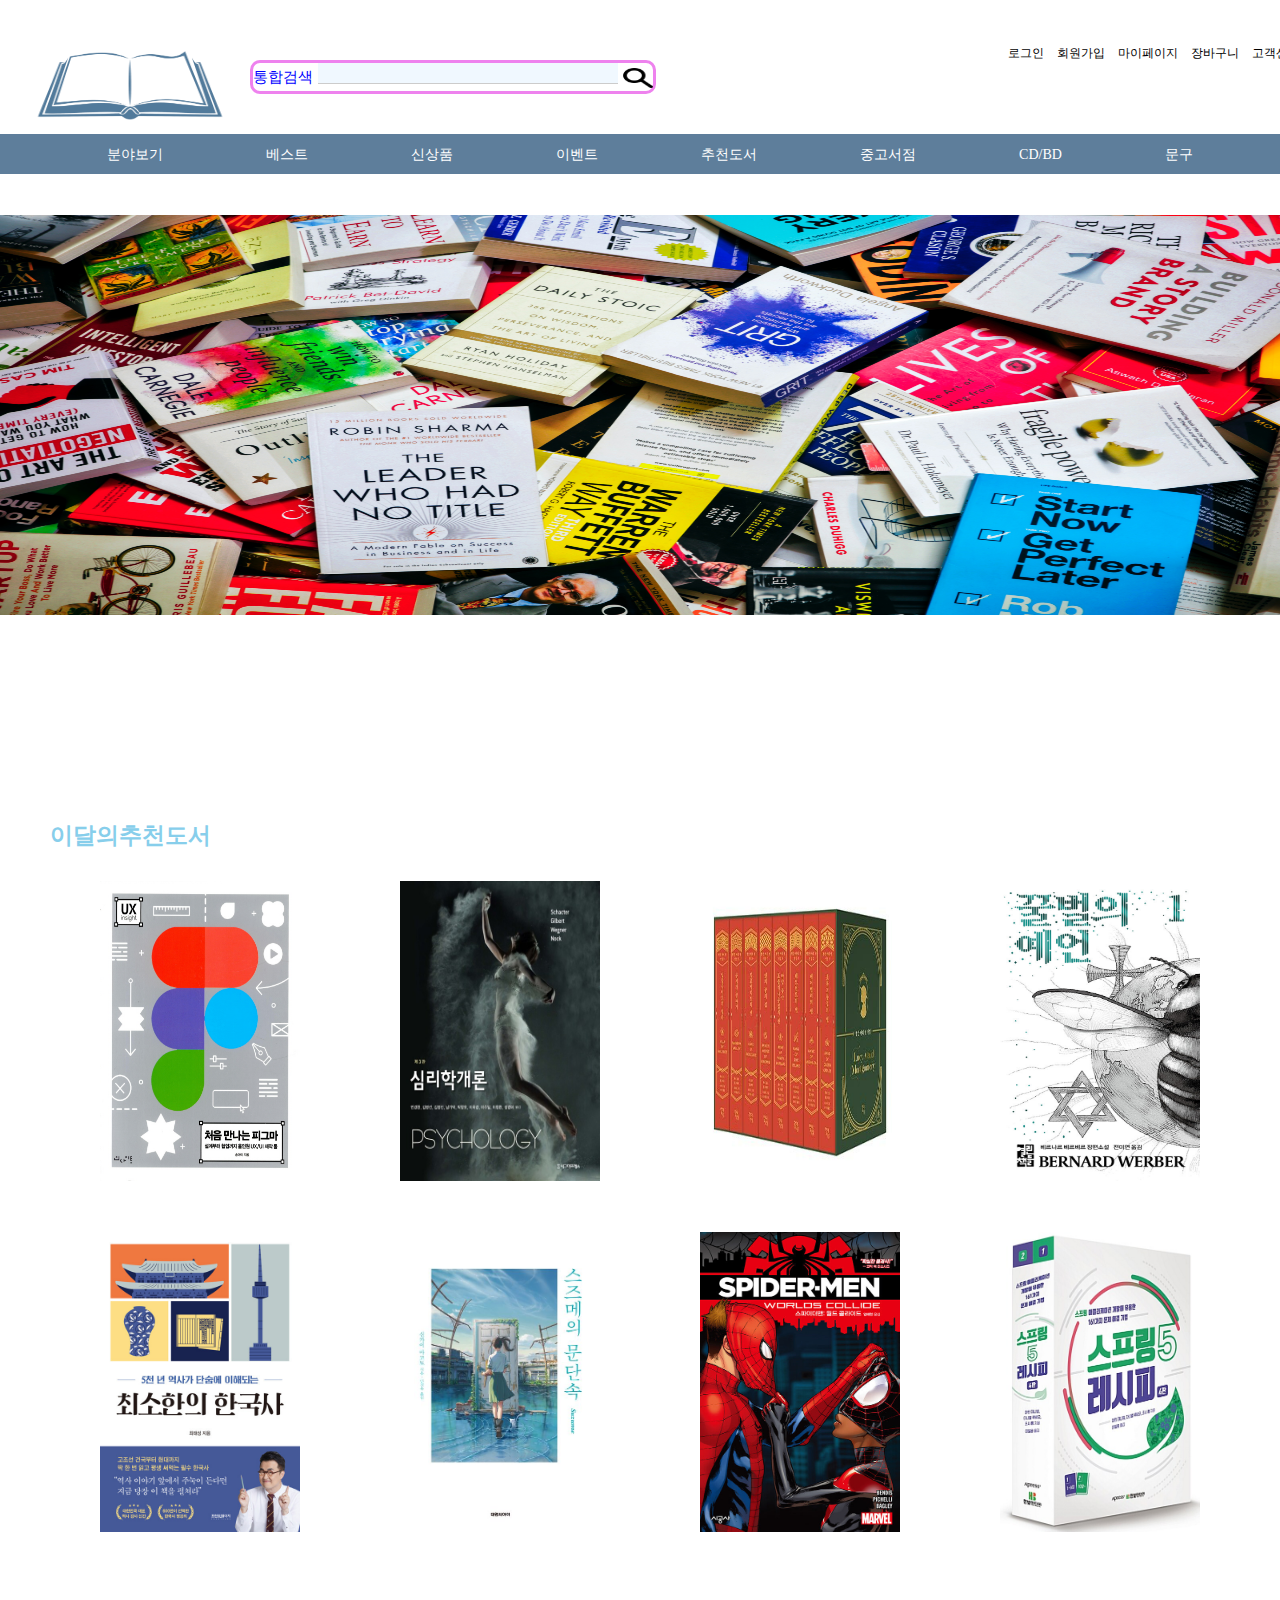
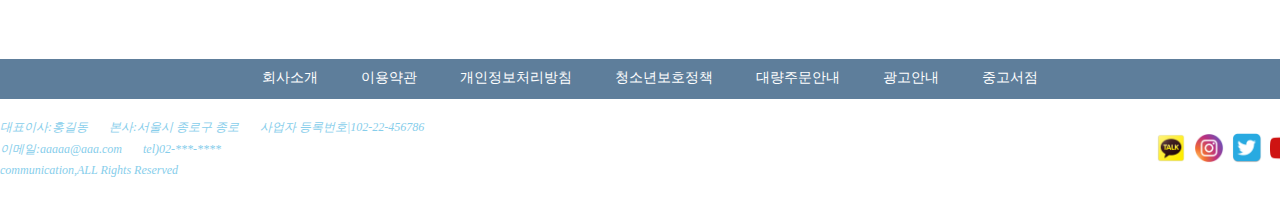
<file: index.html>
<!DOCTYPE html>
<html lang="ko">
<head>
    <meta charset="UTF-8">
    <meta name="viewport" content="width=device-width, initial-scale=1.0">
    <title>온라인서점</title>
    <link rel="stylesheet" href="css/main.css" type="text/css">
    <link rel="stylesheet" href="css/common.css" type="text/css">
    <script src="js/jquery-3.7.0.min.js"></script>
    <style>
        /* 임시 */
        /* main{
            width: 1300px;
            height: 1200px;
        } */

    </style>

</head>
<body>

    <header>
        <section id="top">
            <a id="logo" href="index.html"><img src="img/logo.png" width ="200px",
                height="100px"></a>
                <div id="search">
                    <div id="search_title">통합검색</div>
                    <div id="search_form"><input type="text"></div>
                    <div id="search_button"><img src="img/search2.png" width="30px", height="20px"></div>
                </div>
                <!-- 탑 메뉴 -->
                <nav id="top_menu">
                    <ul>
                        <li><a href="login.html">로그인</a></li>
                        <li><a href="join.html">회원가입</a></li>
                        <li><a href="#">마이페이지</a></li>
                        <li><a href="#">장바구니</a></li>
                        <li><a href="#">고객센터</a></li>
                    </ul>
                </nav><!--top_menu-->
                <div class="clear"></div>
        </section>
        <nav id="main_menu">
            <ul>
                <li><a href="#">분야보기</a>
                <li><a href="#">베스트</a></li>
                <li><a href="#">신상품</a></li>
                <li><a href="#">이벤트</a></li>
                <li><a href="#">추천도서</a></li>
                <li><a href="#">중고서점</a></li>
                <li><a href="#">CD/BD</a></li>
                <li><a href="#">문구</a></li>
            </ul>    
        </nav>
    </header>
 <!-- 메인 -->
    <section id="main">
       <section id="banner1">
        <img src="img/introduce.jpg" width="1300px" height="400px">
       </section>

       <section id="new">
        <h3><span>이달의</span>추천도서</h3>
        <div class="item">
            <ul>
                <li><a href="introduce.html"><img src="img/book1.jpg" width="200px" height="300px"></a></li>
            </ul>
        </div>
        <div class="item">
            <ul>
                <li><a href="introduce2.html"><img src="img/book2.jpg" width="200px" height="300px"></a></li>
            </ul>
        </div>
        <div class="item">
            <ul>
                <li><a href="introduce3.html"><img src="img/book3.jpg" width="200px" height="300px"></a></li>
            </ul>
        </div>
        <div class="item">
            <ul>
                <li><a href="introduce4.html"><img src="img/book4.jpg" width="200px" height="300px"></a></li>
            </ul>
            <br><br><!-- 간격 -->
        </div>

        <div class="clear"></div>
        <div class="item">
            <ul>
                <li><a href="introduce5.html"><img src="img/book5.jpg" width="200px" height="300px"></a></li>
            </ul>
        </div>
        <div class="item">
            <ul>
                <li><a href="introduce6.html"><img src="img/book6.jpg" width="200px" height="300px"></a></li>
            </ul>
        </div>
        <div class="item">
            <ul>
                <li><a href="introduce7.html"><img src="img/book7.jpg" width="200px" height="300px"></a></li>
            </ul>
        </div>
        <div class="item">
            <ul>
                <li><a href="introduce9.html"><img src="img/book9.jpg" width="200px" height="300px"></a></li>
            </ul>
        </div>
       </section>
    </section>
 

    <!-- 하단 영역 -->
    <footer>
        <section id="footer_menu_box">
            <nav id="footer_menu">
                <ul>
                    <li><a href="#">회사소개</a></li>
                    <li><a href="#">이용약관</a></li>
                    <li><a href="#">개인정보처리방침</a></li>
                    <li><a href="#">청소년보호정책</a></li>
                    <li><a href="#">대량주문안내</a></li>
                    <li><a href="#">광고안내</a></li>
                    <li><a href="#">중고서점</a></li>
                </ul>
            </nav>
        </section>
        <section id="footer_box">
            <address>
                <span>대표이사:홍길동</span>
                <span>본사:서울시 종로구 종로</span>
                <span>사업자 등록번호|102-22-456786</span><br>
                <span>이메일:aaaaa@aaa.com</span>
                <span>tel)02-***-****</span><br>
                <span>communication,ALL Rights Reserved</span>
            </address>
            <section id="sns">
                <span><a href="https://business.kakao.com/"><img src="img/kakao.png" width="30px" height="30px"></a></span>
                <span><a href="https://www.instagram.com/"><img src="img/instar.png" width="30px" height="30px"></a></span>
                <span><a href="https://twitter.com/"><img src="img/twitter.png" width="30px" height="30px"></a></span>
                <span><a href="https://www.youtube.com/"><img src="img/youtube2.png" width="30px" height="30px"></a></span>
            </section>
            </div>
        </section>

    </footer>
    
</body>
</html>
</file>
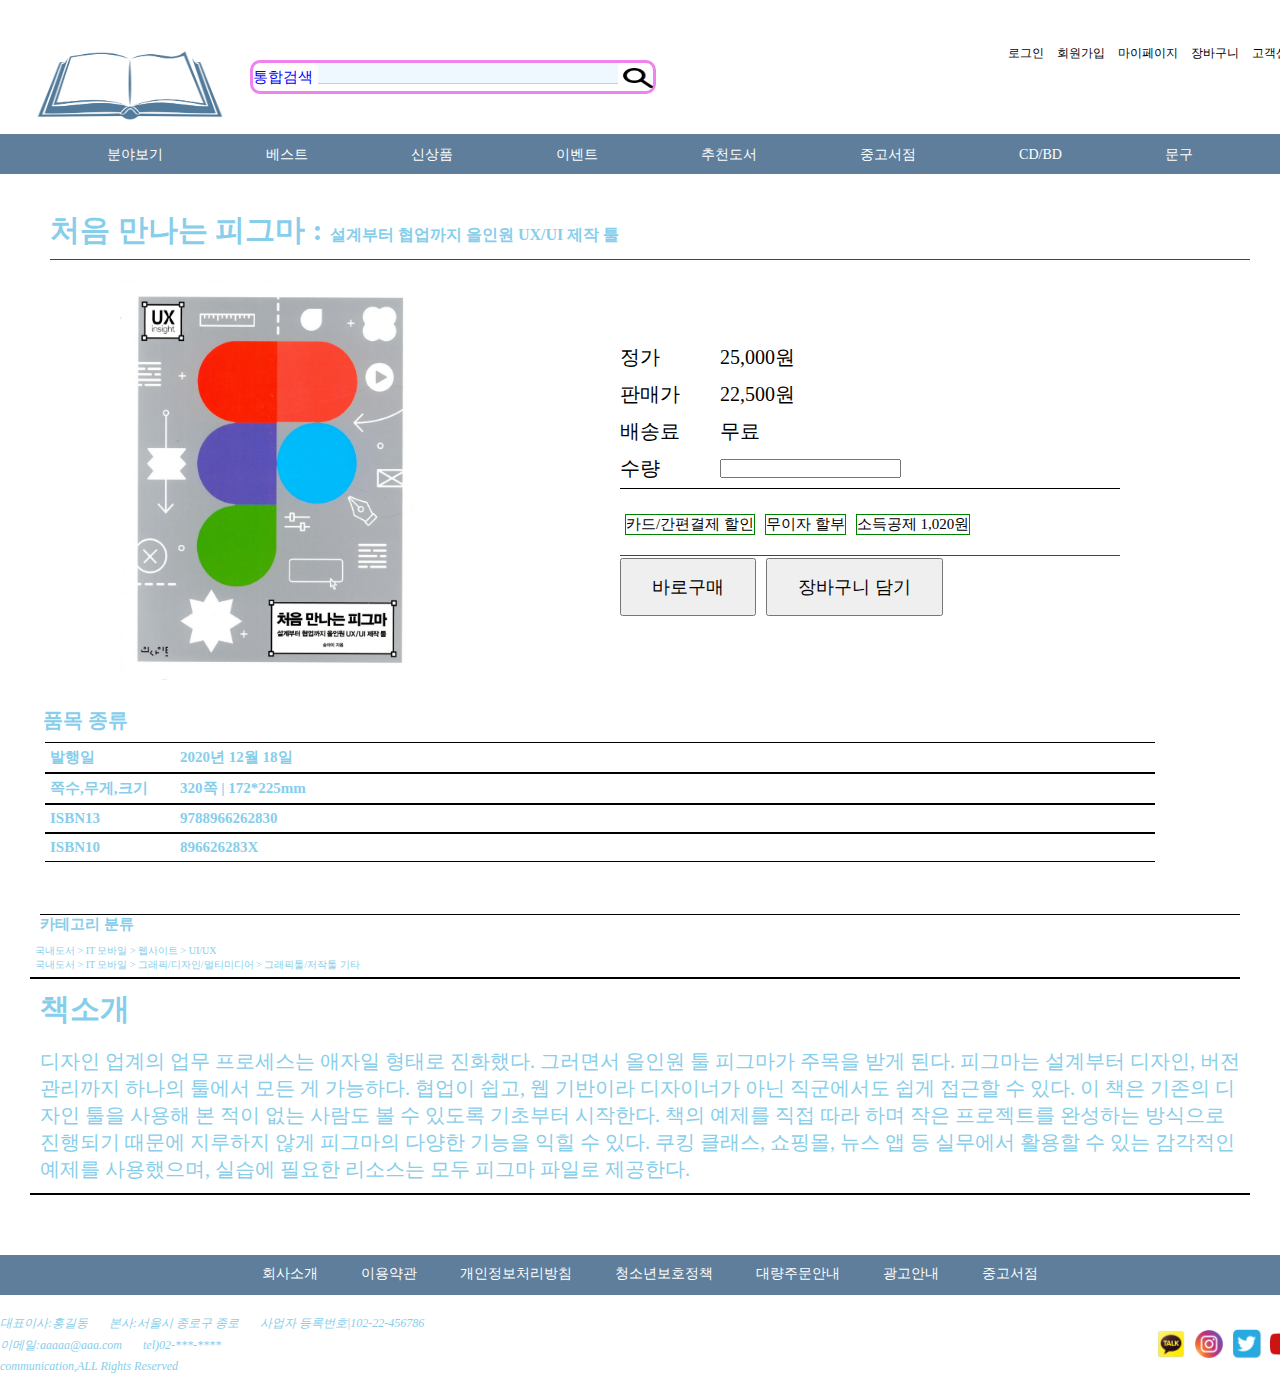
<file: introduce.html>
<!DOCTYPE html>
<html lang="en">
<head>
    <meta charset="UTF-8">
    <meta name="viewport" content="width=device-width, initial-scale=1.0">

    <link rel="stylesheet" href="css/common.css" type="text/css">
    <link rel="stylesheet" href="css/int1.css" type="text/css">

    <script src="js/jquery-3.7.0.min.js"></script>
    <title>상품소개</title>
    <script>
//확대 축소
$(document).ready(function(){
             //JQuery 코드 블락
                $("button.move").click(function(){
                    $("img").animate({
                        width : '300px',
                        height : '300px',
                        left : '300px'
                    });
                });

                $("button.init").click(function(){
                    $("img").animate({
                        width : '130px',
                        height : '100px',
                        left : '0px'
                    });
                });


        });

    </script>

    
</head>
<body>
    <header>
        <section id="top">
            <a id="logo" href="index.html"><img src="img/logo.png" width ="200px",
                height="100px"></a>
                <div id="search">
                    <div id="search_title">통합검색</div>
                    <div id="search_form"><input type="text"></div>
                    <div id="search_button"><img src="img/search2.png" width="30px", height="20px"></div>
                </div>
                <!-- 탑 메뉴 -->
                <nav id="top_menu">
                    <ul>
                        <li><a href="login.html">로그인</a></li>
                        <li><a href="join.html">회원가입</a></li>
                        <li><a href="#">마이페이지</a></li>
                        <li><a href="#">장바구니</a></li>
                        <li><a href="#">고객센터</a></li>
                    </ul>
                </nav><!--top_menu-->
                <div class="clear"></div>
        </section>
        <nav id="main_menu">
            <ul>
                <li><a href="#">분야보기</a>
                <li><a href="#">베스트</a></li>
                <li><a href="#">신상품</a></li>
                <li><a href="#">이벤트</a></li>
                <li><a href="#">추천도서</a></li>
                <li><a href="#">중고서점</a></li>
                <li><a href="#">CD/BD</a></li>
                <li><a href="#">문구</a></li>
            </ul>    
        </nav>
    </header>
 <!-- 메인:상품소개 -->
<section id="main">
    <section id="main1">
        <section id="book_name">
            <h3><span>처음 만나는 피그마 : </span>설계부터 협업까지 올인원 UX/UI 제작 툴</h3>
            <section id="book_name1">
                <div class="image">
                    <img src="img/book1.jpg" width ="300px", height="400px"  style="position: relative">
               
                </div>
            </section>
        </section>
    </section>
    <!-- <div class="clear"></div> -->
    <!-- 가격표시 -->
    <section id="book_word">
        <!-- <h3></h3> -->
        <div class="book_price">
            <ul>
                <li>
                    <div class="price1">정가</div>
                    <div class="price2">25,000원</div>
                    <div class="clear"></div>
                </li>
                <li>
                    <div class="price1">판매가</div>
                    <div class="price2">22,500원</div>
                    <div class="clear"></div>
                </li>
                <li>
                    <div class="price1">배송료</div>
                    <div class="price2">무료</div>
                    <div class="clear"></div>
                </li>
                    <li>
                        <div class="price1">수량</div>
                        <input type="number" placeholder="">
                    </li>    
            </ul>
        </div>
 <!--책가격-->
            <div id="book_price2">
            <ul>
                <li>카드/간편결제 할인</li>
                <li>무이자 할부</li>
                <li>소득공제 1,020원</li>
            </ul>
        </div>
        <div class="clear"></div>
        <!-- 버튼박스 -->
        <div id="button_box">
            <div class="box1">
                <a href="#"><button class="btn">바로구매</button></a>
                <a href="#"><button class="btn">장바구니 담기</button></a>
            </div>
            <div class="clear"></div>
        </div>
    </section>
    <div class="clear"></div>
    <!-- 상품소개 -->
    <section id="book_int">
        <h3>품목 종류</h3>
        <div id="book_box1">
            <ul>
                <li>
                    <div class="price1">발행일</div>
                    <div class="price2">2020년 12월 18일</div>
                    <div class="clear"></div>
                </li>
                <li>
                    <div class="price1">쪽수,무게,크기</div>
                    <div class="price2">320쪽 | 172*225mm</div>
                    <div class="clear"></div>
                </li>
                <li>
                    <div class="price1">ISBN13</div>
                    <div class="price2">9788966262830</div>
                    <div class="clear"></div>
                </li>
                <li>
                    <div class="price1">ISBN10</div>
                    <div class="price2">896626283X</div>
                    <div class="clear"></div>
                </li>
            </ul>
        </div>
    </section>

    <!-- 분류 -->
    <section id="cat1">
        <h3>카테고리 분류</h3>
    <ul>
        <li> 국내도서 > IT 모바일 > 웹사이트 > UI/UX</li>
        <li> 국내도서 > IT 모바일 > 그래픽/디자인/멀티미디어 > 그래픽툴/저작툴 기타</li>
    </ul>
    </section>
    <!-- 책소개 -->
    <section id="int2">
    <h3>책소개</h3>
    <p>디자인 업계의 업무 프로세스는 애자일 형태로 진화했다. 그러면서 올인원 툴 피그마가 주목을 받게 된다. 피그마는 설계부터 디자인, 버전 관리까지 하나의 툴에서 모든 게 가능하다. 협업이 쉽고, 웹 기반이라 디자이너가 아닌 직군에서도 쉽게 접근할 수 있다.

        이 책은 기존의 디자인 툴을 사용해 본 적이 없는 사람도 볼 수 있도록 기초부터 시작한다. 책의 예제를 직접 따라 하며 작은 프로젝트를 완성하는 방식으로 진행되기 때문에 지루하지 않게 피그마의 다양한 기능을 익힐 수 있다. 쿠킹 클래스, 쇼핑몰, 뉴스 앱 등 실무에서 활용할 수 있는 감각적인 예제를 사용했으며, 실습에 필요한 리소스는 모두 피그마 파일로 제공한다.</p>
    </section>
    </section>
    <!-- 하단 영역 -->
    <footer>
        <section id="footer_menu_box">
            <nav id="footer_menu">
                <ul>
                    <li><a href="#">회사소개</a></li>
                    <li><a href="#">이용약관</a></li>
                    <li><a href="#">개인정보처리방침</a></li>
                    <li><a href="#">청소년보호정책</a></li>
                    <li><a href="#">대량주문안내</a></li>
                    <li><a href="#">광고안내</a></li>
                    <li><a href="#">중고서점</a></li>
                </ul>
            </nav>
        </section>
        <section id="footer_box">
            <address>
                <span>대표이사:홍길동</span>
                <span>본사:서울시 종로구 종로</span>
                <span>사업자 등록번호|102-22-456786</span><br>
                <span>이메일:aaaaa@aaa.com</span>
                <span>tel)02-***-****</span><br>
                <span>communication,ALL Rights Reserved</span>
            </address>
            <section id="sns">
                <span><a href="https://business.kakao.com/"><img src="img/kakao.png" width="30px" height="30px"></a></span>
                <span><a href="https://www.instagram.com/"><img src="img/instar.png" width="30px" height="30px"></a></span>
                <span><a href="https://twitter.com/"><img src="img/twitter.png" width="30px" height="30px"></a></span>
                <span><a href="https://www.youtube.com/"><img src="img/youtube2.png" width="30px" height="30px"></a></span>
            </section>
            </div>
        </section>
    </footer>
</body>
</html>
</file>
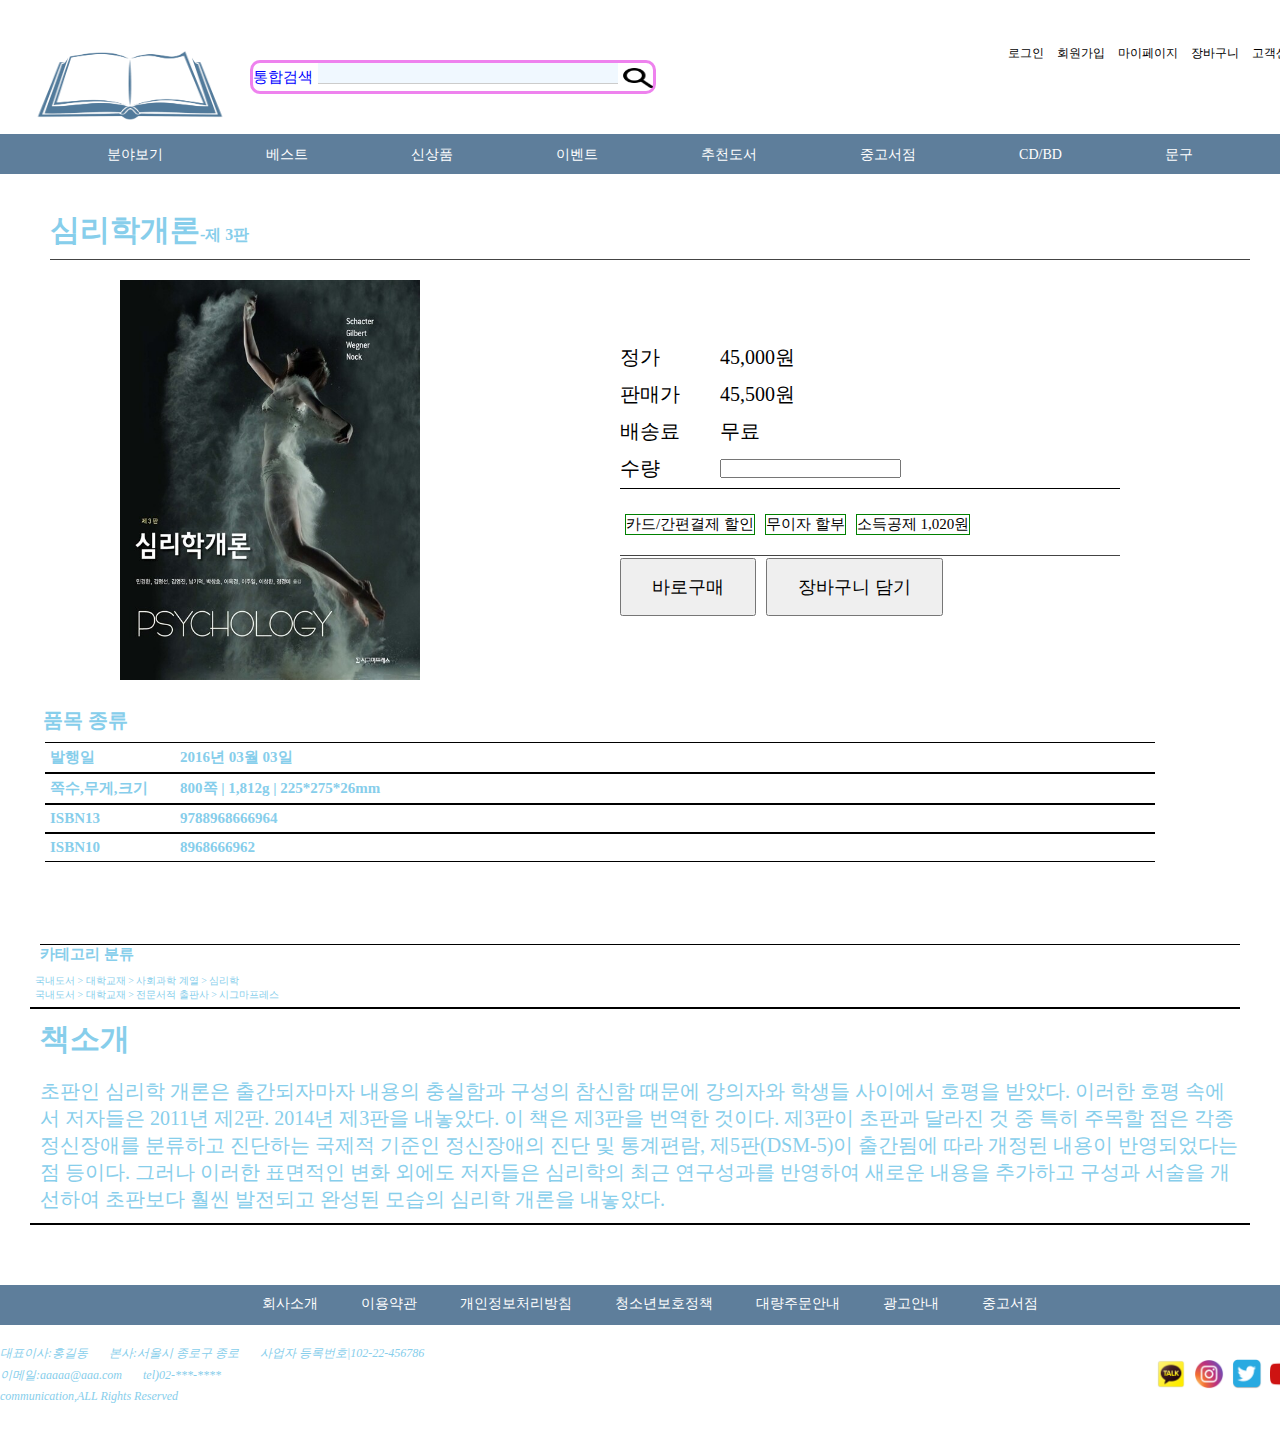
<file: introduce2.html>
<!DOCTYPE html>
<html lang="en">
<head>
    <meta charset="UTF-8">
    <meta name="viewport" content="width=device-width, initial-scale=1.0">

    <link rel="stylesheet" href="css/common.css" type="text/css">
    <link rel="stylesheet" href="css/introduce.css" type="text/css">

    <script src="js/jquery-3.7.0.min.js"></script>
    <title>심리학개론</title>
    <script>
//확대 축소
$(document).ready(function(){
             //JQuery 코드 블락
                $("button.move").click(function(){
                    $("img").animate({
                        width : '300px',
                        height : '300px',
                        left : '300px'
                    });
                });

                $("button.init").click(function(){
                    $("img").animate({
                        width : '130px',
                        height : '100px',
                        left : '0px'
                    });
                });


        });

    </script>

    
</head>
<body>
    <header>
        <section id="top">
            <a id="logo" href="index.html"><img src="img/logo.png" width ="200px",
                height="100px"></a>
                <div id="search">
                    <div id="search_title">통합검색</div>
                    <div id="search_form"><input type="text"></div>
                    <div id="search_button"><img src="img/search2.png" width="30px", height="20px"></div>
                </div>
                <!-- 탑 메뉴 -->
                <nav id="top_menu">
                    <ul>
                        <li><a href="login.html">로그인</a></li>
                        <li><a href="join.html">회원가입</a></li>
                        <li><a href="#">마이페이지</a></li>
                        <li><a href="#">장바구니</a></li>
                        <li><a href="#">고객센터</a></li>
                    </ul>
                </nav><!--top_menu-->
                <div class="clear"></div>
        </section>
        <nav id="main_menu">
            <ul>
                <li><a href="#">분야보기</a>
                <li><a href="#">베스트</a></li>
                <li><a href="#">신상품</a></li>
                <li><a href="#">이벤트</a></li>
                <li><a href="#">추천도서</a></li>
                <li><a href="#">중고서점</a></li>
                <li><a href="#">CD/BD</a></li>
                <li><a href="#">문구</a></li>
            </ul>    
        </nav>
    </header>
 <!-- 메인:상품소개 -->
<section id="main">
    <section id="main1">
        <section id="book_name">
            <h3><span>심리학개론</span>-제 3판</h3>
            <section id="book_name1">
                <div class="image">
                    <img src="img/book2.jpg" width ="300px", height="400px"  style="position: relative">
               
                </div>
            </section>
        </section>
    </section>
    <!-- <div class="clear"></div> -->
    <!-- 가격표시 -->
    <section id="book_word">
        <!-- <h3></h3> -->
        <div class="book_price">
            <ul>
                <li>
                    <div class="price1">정가</div>
                    <div class="price2">45,000원</div>
                    <div class="clear"></div>
                </li>
                <li>
                    <div class="price1">판매가</div>
                    <div class="price2">45,500원</div>
                    <div class="clear"></div>
                </li>
                <li>
                    <div class="price1">배송료</div>
                    <div class="price2">무료</div>
                    <div class="clear"></div>
                </li>
                    <li>
                        <div class="price1">수량</div>
                        <input type="number" placeholder="">
                    </li>    
            </ul>
        </div>
 <!--책가격-->
            <div id="book_price2">
            <ul>
                <li>카드/간편결제 할인</li>
                <li>무이자 할부</li>
                <li>소득공제 1,020원</li>
            </ul>
        </div>
        <div class="clear"></div>
        <!-- 버튼박스 -->
        <div id="button_box">
            <div class="box1">
                <a href="#"><button class="btn">바로구매</button></a>
                <a href="#"><button class="btn">장바구니 담기</button></a>
            </div>
            <div class="clear"></div>
        </div>
    </section>
    <div class="clear"></div>
    <!-- 상품소개 -->
    <section id="book_int">
        <h3>품목 종류</h3>
        <div id="book_box1">
            <ul>
                <li>
                    <div class="price1">발행일</div>
                    <div class="price2">2016년 03월 03일</div>
                    <div class="clear"></div>
                </li>
                <li>
                    <div class="price1">쪽수,무게,크기</div>
                    <div class="price2">800쪽 | 1,812g | 225*275*26mm</div>
                    <div class="clear"></div>
                </li>
                <li>
                    <div class="price1">ISBN13</div>
                    <div class="price2">9788968666964</div>
                    <div class="clear"></div>
                </li>
                <li>
                    <div class="price1">ISBN10</div>
                    <div class="price2">8968666962</div>
                    <div class="clear"></div>
                </li>
            </ul>
        </div>
    </section>

    <!-- 분류 -->
    <section id="cat1">
        <h3>카테고리 분류</h3>
    <ul>
        <li>국내도서 > 대학교재 > 사회과학 계열 > 심리학</li>
        <li> 국내도서 > 대학교재 > 전문서적 출판사 > 시그마프레스</li>
    </ul>
    </section>
    <!-- 책소개 -->
    <section id="int2">
    <h3>책소개</h3>
    <p>초판인 심리학 개론은 출간되자마자 내용의 충실함과 구성의 참신함 때문에 강의자와 학생들 사이에서 호평을 받았다. 이러한 호평 속에서 저자들은 2011년 제2판. 2014년 제3판을 내놓았다. 이 책은 제3판을 번역한 것이다. 제3판이 초판과 달라진 것 중 특히 주목할 점은 각종 정신장애를 분류하고 진단하는 국제적 기준인 정신장애의 진단 및 통계편람, 제5판(DSM-5)이 출간됨에 따라 개정된 내용이 반영되었다는 점 등이다. 그러나 이러한 표면적인 변화 외에도 저자들은 심리학의 최근 연구성과를 반영하여 새로운 내용을 추가하고 구성과 서술을 개선하여 초판보다 훨씬 발전되고 완성된 모습의 심리학 개론을 내놓았다.</p>
    </section>
    </section>
    <!-- 하단 영역 -->
    <footer>
        <section id="footer_menu_box">
            <nav id="footer_menu">
                <ul>
                    <li><a href="#">회사소개</a></li>
                    <li><a href="#">이용약관</a></li>
                    <li><a href="#">개인정보처리방침</a></li>
                    <li><a href="#">청소년보호정책</a></li>
                    <li><a href="#">대량주문안내</a></li>
                    <li><a href="#">광고안내</a></li>
                    <li><a href="#">중고서점</a></li>
                </ul>
            </nav>
        </section>
        <section id="footer_box">
            <address>
                <span>대표이사:홍길동</span>
                <span>본사:서울시 종로구 종로</span>
                <span>사업자 등록번호|102-22-456786</span><br>
                <span>이메일:aaaaa@aaa.com</span>
                <span>tel)02-***-****</span><br>
                <span>communication,ALL Rights Reserved</span>
            </address>
            <section id="sns">
                <span><a href="https://business.kakao.com/"><img src="img/kakao.png" width="30px" height="30px"></a></span>
                <span><a href="https://www.instagram.com/"><img src="img/instar.png" width="30px" height="30px"></a></span>
                <span><a href="https://twitter.com/"><img src="img/twitter.png" width="30px" height="30px"></a></span>
                <span><a href="https://www.youtube.com/"><img src="img/youtube2.png" width="30px" height="30px"></a></span>
            </section>
            </div>
        </section>
    </footer>
</body>
</html>
</file>
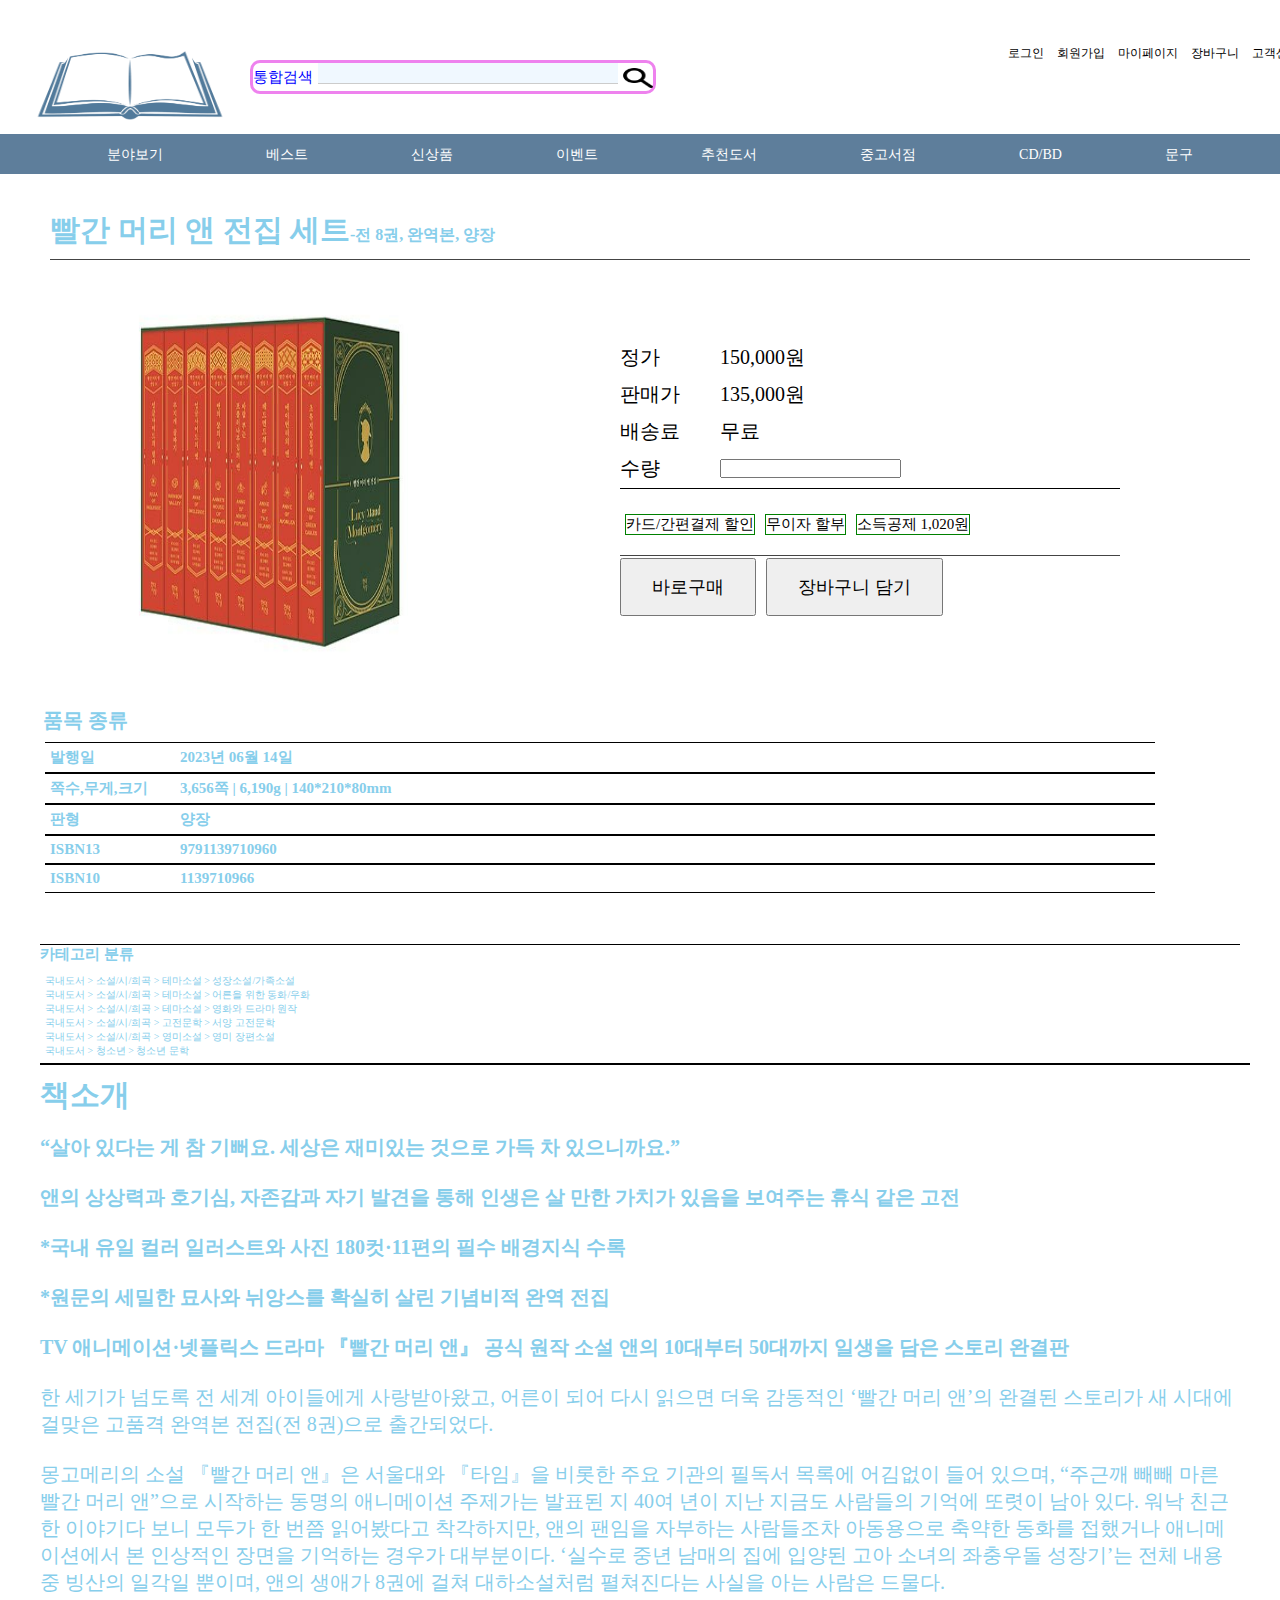
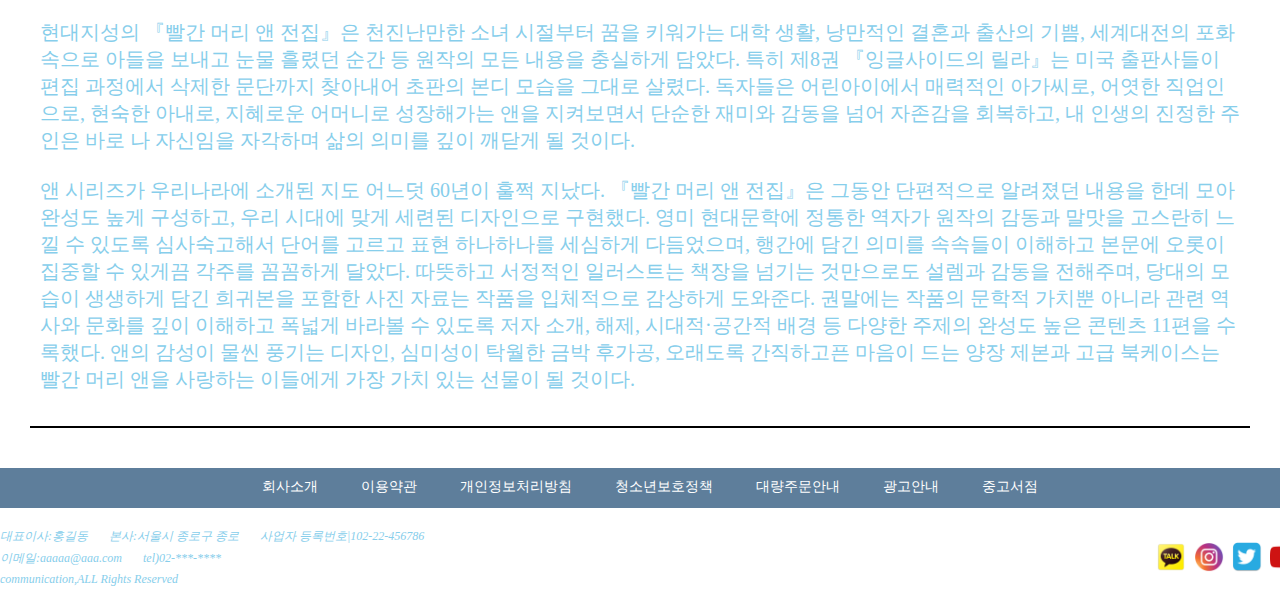
<file: introduce3.html>
<!DOCTYPE html>
<html lang="en">
<head>
    <meta charset="UTF-8">
    <meta name="viewport" content="width=device-width, initial-scale=1.0">

    <link rel="stylesheet" href="css/common.css" type="text/css">
    <link rel="stylesheet" href="css/int2.css" type="text/css">

    <script src="js/jquery-3.7.0.min.js"></script>
    <title>빨간 머리 전집 세트</title>
    <script>
//확대 축소
$(document).ready(function(){
             //JQuery 코드 블락
                $("button.move").click(function(){
                    $("img").animate({
                        width : '300px',
                        height : '300px',
                        left : '300px'
                    });
                });

                $("button.init").click(function(){
                    $("img").animate({
                        width : '130px',
                        height : '100px',
                        left : '0px'
                    });
                });


        });

    </script>

    
</head>
<body>
    <header>
        <section id="top">
            <a id="logo" href="index.html"><img src="img/logo.png" width ="200px",
                height="100px"></a>
                <div id="search">
                    <div id="search_title">통합검색</div>
                    <div id="search_form"><input type="text"></div>
                    <div id="search_button"><img src="img/search2.png" width="30px", height="20px"></div>
                </div>
                <!-- 탑 메뉴 -->
                <nav id="top_menu">
                    <ul>
                        <li><a href="login.html">로그인</a></li>
                        <li><a href="join.html">회원가입</a></li>
                        <li><a href="#">마이페이지</a></li>
                        <li><a href="#">장바구니</a></li>
                        <li><a href="#">고객센터</a></li>
                    </ul>
                </nav><!--top_menu-->
                <div class="clear"></div>
        </section>
        <nav id="main_menu">
            <ul>
                <li><a href="#">분야보기</a>
                <li><a href="#">베스트</a></li>
                <li><a href="#">신상품</a></li>
                <li><a href="#">이벤트</a></li>
                <li><a href="#">추천도서</a></li>
                <li><a href="#">중고서점</a></li>
                <li><a href="#">CD/BD</a></li>
                <li><a href="#">문구</a></li>
            </ul>    
        </nav>
    </header>
 <!-- 메인:상품소개 -->
<section id="main">
    <section id="main1">
        <section id="book_name">
            <h3><span>빨간 머리 앤 전집 세트</span>-전 8권, 완역본, 양장</h3>
            <section id="book_name1">
                <div class="image">
                    <img src="img/book3.jpg" width ="300px", height="400px"  style="position: relative">
               
                </div>
            </section>
        </section>
    </section>
    <!-- <div class="clear"></div> -->
    <!-- 가격표시 -->
    <section id="book_word">
        <!-- <h3></h3> -->
        <div class="book_price">
            <ul>
                <li>
                    <div class="price1">정가</div>
                    <div class="price2">150,000원</div>
                    <div class="clear"></div>
                </li>
                <li>
                    <div class="price1">판매가</div>
                    <div class="price2">135,000원</div>
                    <div class="clear"></div>
                </li>
                <li>
                    <div class="price1">배송료</div>
                    <div class="price2">무료</div>
                    <div class="clear"></div>
                </li>
                    <li>
                        <div class="price1">수량</div>
                        <input type="number" placeholder="">
                    </li>    
            </ul>
        </div>
 <!--책가격-->
            <div id="book_price2">
            <ul>
                <li>카드/간편결제 할인</li>
                <li>무이자 할부</li>
                <li>소득공제 1,020원</li>
            </ul>
        </div>
        <div class="clear"></div>
        <!-- 버튼박스 -->
        <div id="button_box">
            <div class="box1">
                <a href="#"><button class="btn">바로구매</button></a>
                <a href="#"><button class="btn">장바구니 담기</button></a>
            </div>
            <div class="clear"></div>
        </div>
    </section>
    <div class="clear"></div>
    <!-- 상품소개 -->
    <section id="book_int">
        <h3>품목 종류</h3>
        <div id="book_box1">
            <ul>
                <li>
                    <div class="price1">발행일</div>
                    <div class="price2">2023년 06월 14일</div>
                    <div class="clear"></div>
                </li>
                <li>
                    <div class="price1">쪽수,무게,크기</div>
                    <div class="price2">3,656쪽 | 6,190g | 140*210*80mm</div>
                    <div class="clear"></div>
                </li>
                <li>
                    <div class="price1">판형</div>
                    <div class="price2">양장</div>
                    <div class="clear"></div>
                </li>
                <li>
                    <div class="price1">ISBN13</div>
                    <div class="price2">9791139710960</div>
                    <div class="clear"></div>
                </li>
                <li>
                    <div class="price1">ISBN10</div>
                    <div class="price2">1139710966</div>
                    <div class="clear"></div>
                </li>
            </ul>
        </div>
    </section>

    <!-- 분류 -->
    <section id="cat1">
        <h3>카테고리 분류</h3>
    <ul>
        <li>국내도서 > 소설/시/희곡 > 테마소설 > 성장소설/가족소설</li>
        <li> 국내도서 > 소설/시/희곡 > 테마소설 > 어른을 위한 동화/우화</li>
        <li> 국내도서 > 소설/시/희곡 > 테마소설 > 영화와 드라마 원작</li>
        <li>  국내도서 > 소설/시/희곡 > 고전문학 > 서양 고전문학</li>
        <li> 국내도서 > 소설/시/희곡 > 영미소설 > 영미 장편소설</li>
        <li> 국내도서 > 청소년 > 청소년 문학</li>
    </ul>
    </section>
    <!-- 책소개 -->
    <section id="int2">
    <h3>책소개</h3>
    <p><strong>“살아 있다는 게 참 기뻐요.
        세상은 재미있는 것으로 가득 차 있으니까요.”</strong><br><br>
        
        <strong> 앤의 상상력과 호기심, 자존감과 자기 발견을 통해
        인생은 살 만한 가치가 있음을 보여주는 휴식 같은 고전</strong><br><br>
        
        <strong> *국내 유일 컬러 일러스트와 사진 180컷·11편의 필수 배경지식 수록</strong><br><br>
        <strong>  *원문의 세밀한 묘사와 뉘앙스를 확실히 살린 기념비적 완역 전집</strong><br><br>
        
            <strong> TV 애니메이션·넷플릭스 드라마 『빨간 머리 앤』 공식 원작 소설
        앤의 10대부터 50대까지 일생을 담은 스토리 완결판</strong><br><br>
        
        한 세기가 넘도록 전 세계 아이들에게 사랑받아왔고, 어른이 되어 다시 읽으면 더욱 감동적인 ‘빨간 머리 앤’의 완결된 스토리가 새 시대에 걸맞은 고품격 완역본 전집(전 8권)으로 출간되었다.<br><br>

        몽고메리의 소설 『빨간 머리 앤』은 서울대와 『타임』을 비롯한 주요 기관의 필독서 목록에 어김없이 들어 있으며, “주근깨 빼빼 마른 빨간 머리 앤”으로 시작하는 동명의 애니메이션 주제가는 발표된 지 40여 년이 지난 지금도 사람들의 기억에 또렷이 남아 있다. 워낙 친근한 이야기다 보니 모두가 한 번쯤 읽어봤다고 착각하지만, 앤의 팬임을 자부하는 사람들조차 아동용으로 축약한 동화를 접했거나 애니메이션에서 본 인상적인 장면을 기억하는 경우가 대부분이다. ‘실수로 중년 남매의 집에 입양된 고아 소녀의 좌충우돌 성장기’는 전체 내용 중 빙산의 일각일 뿐이며, 앤의 생애가 8권에 걸쳐 대하소설처럼 펼쳐진다는 사실을 아는 사람은 드물다.<br><br>
        
        현대지성의 『빨간 머리 앤 전집』은 천진난만한 소녀 시절부터 꿈을 키워가는 대학 생활, 낭만적인 결혼과 출산의 기쁨, 세계대전의 포화 속으로 아들을 보내고 눈물 흘렸던 순간 등 원작의 모든 내용을 충실하게 담았다. 특히 제8권 『잉글사이드의 릴라』는 미국 출판사들이 편집 과정에서 삭제한 문단까지 찾아내어 초판의 본디 모습을 그대로 살렸다. 독자들은 어린아이에서 매력적인 아가씨로, 어엿한 직업인으로, 현숙한 아내로, 지혜로운 어머니로 성장해가는 앤을 지켜보면서 단순한 재미와 감동을 넘어 자존감을 회복하고, 내 인생의 진정한 주인은 바로 나 자신임을 자각하며 삶의 의미를 깊이 깨닫게 될 것이다.<br><br>
        
        앤 시리즈가 우리나라에 소개된 지도 어느덧 60년이 훌쩍 지났다. 『빨간 머리 앤 전집』은 그동안 단편적으로 알려졌던 내용을 한데 모아 완성도 높게 구성하고, 우리 시대에 맞게 세련된 디자인으로 구현했다. 영미 현대문학에 정통한 역자가 원작의 감동과 말맛을 고스란히 느낄 수 있도록 심사숙고해서 단어를 고르고 표현 하나하나를 세심하게 다듬었으며, 행간에 담긴 의미를 속속들이 이해하고 본문에 오롯이 집중할 수 있게끔 각주를 꼼꼼하게 달았다. 따뜻하고 서정적인 일러스트는 책장을 넘기는 것만으로도 설렘과 감동을 전해주며, 당대의 모습이 생생하게 담긴 희귀본을 포함한 사진 자료는 작품을 입체적으로 감상하게 도와준다. 권말에는 작품의 문학적 가치뿐 아니라 관련 역사와 문화를 깊이 이해하고 폭넓게 바라볼 수 있도록 저자 소개, 해제, 시대적·공간적 배경 등 다양한 주제의 완성도 높은 콘텐츠 11편을 수록했다. 앤의 감성이 물씬 풍기는 디자인, 심미성이 탁월한 금박 후가공, 오래도록 간직하고픈 마음이 드는 양장 제본과 고급 북케이스는 빨간 머리 앤을 사랑하는 이들에게 가장 가치 있는 선물이 될 것이다.<br><br></p>
    </section>
    </section>
    <!-- 하단 영역 -->
    <footer>
        <section id="footer_menu_box">
            <nav id="footer_menu">
                <ul>
                    <li><a href="#">회사소개</a></li>
                    <li><a href="#">이용약관</a></li>
                    <li><a href="#">개인정보처리방침</a></li>
                    <li><a href="#">청소년보호정책</a></li>
                    <li><a href="#">대량주문안내</a></li>
                    <li><a href="#">광고안내</a></li>
                    <li><a href="#">중고서점</a></li>
                </ul>
            </nav>
        </section>
        <section id="footer_box">
            <address>
                <span>대표이사:홍길동</span>
                <span>본사:서울시 종로구 종로</span>
                <span>사업자 등록번호|102-22-456786</span><br>
                <span>이메일:aaaaa@aaa.com</span>
                <span>tel)02-***-****</span><br>
                <span>communication,ALL Rights Reserved</span>
            </address>
            <section id="sns">
                <span><a href="https://business.kakao.com/"><img src="img/kakao.png" width="30px" height="30px"></a></span>
                <span><a href="https://www.instagram.com/"><img src="img/instar.png" width="30px" height="30px"></a></span>
                <span><a href="https://twitter.com/"><img src="img/twitter.png" width="30px" height="30px"></a></span>
                <span><a href="https://www.youtube.com/"><img src="img/youtube2.png" width="30px" height="30px"></a></span>
            </section>
            </div>
        </section>
    </footer>
</body>
</html>
</file>
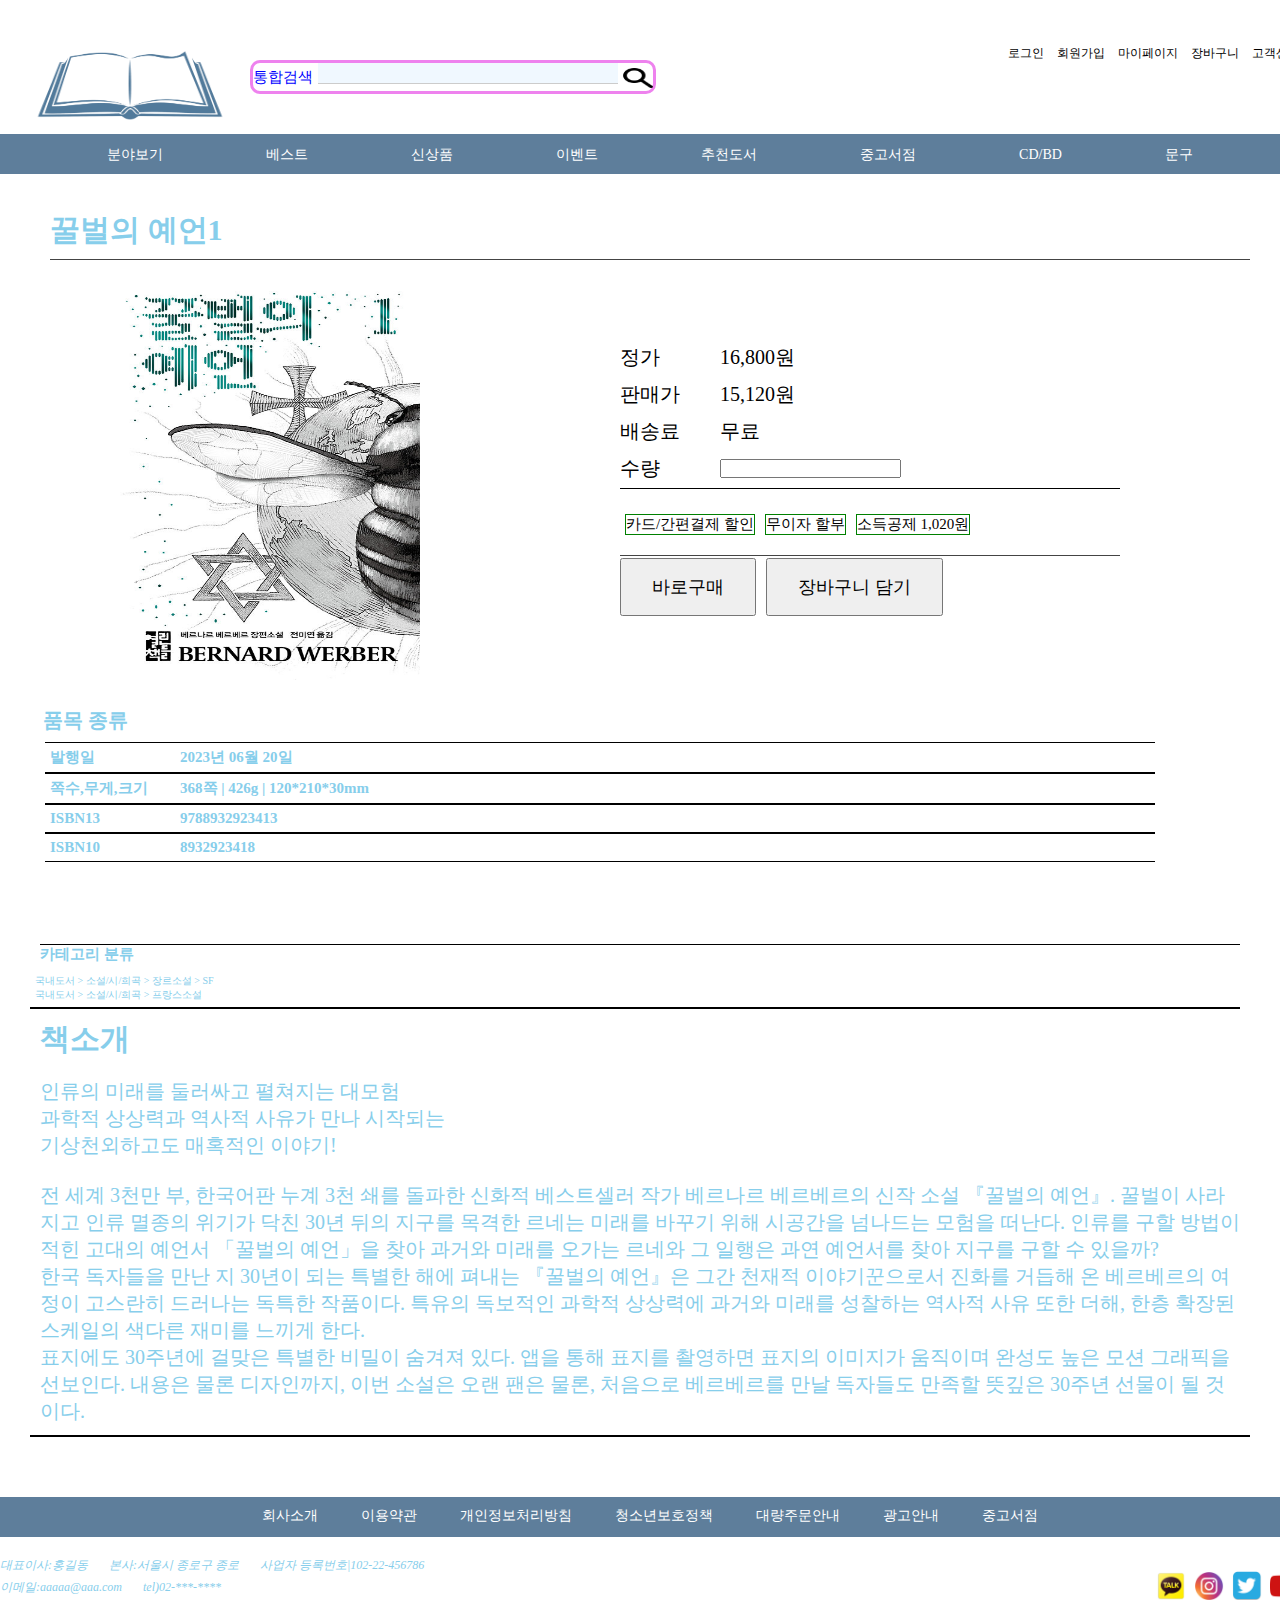
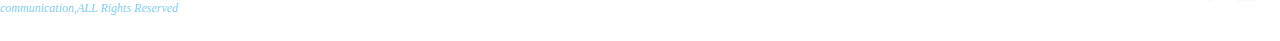
<file: introduce4.html>
<!DOCTYPE html>
<html lang="en">
<head>
    <meta charset="UTF-8">
    <meta name="viewport" content="width=device-width, initial-scale=1.0">

    <link rel="stylesheet" href="css/common.css" type="text/css">
    <link rel="stylesheet" href="css/introduce.css" type="text/css">

    <script src="js/jquery-3.7.0.min.js"></script>
    <title>꿀벌의 예언1</title>
    <script>
//확대 축소
$(document).ready(function(){
             //JQuery 코드 블락
                $("button.move").click(function(){
                    $("img").animate({
                        width : '300px',
                        height : '300px',
                        left : '300px'
                    });
                });

                $("button.init").click(function(){
                    $("img").animate({
                        width : '130px',
                        height : '100px',
                        left : '0px'
                    });
                });


        });

    </script>

    
</head>
<body>
    <header>
        <section id="top">
            <a id="logo" href="index.html"><img src="img/logo.png" width ="200px",
                height="100px"></a>
                <div id="search">
                    <div id="search_title">통합검색</div>
                    <div id="search_form"><input type="text"></div>
                    <div id="search_button"><img src="img/search2.png" width="30px", height="20px"></div>
                </div>
                <!-- 탑 메뉴 -->
                <nav id="top_menu">
                    <ul>
                        <li><a href="login.html">로그인</a></li>
                        <li><a href="join.html">회원가입</a></li>
                        <li><a href="#">마이페이지</a></li>
                        <li><a href="#">장바구니</a></li>
                        <li><a href="#">고객센터</a></li>
                    </ul>
                </nav><!--top_menu-->
                <div class="clear"></div>
        </section>
        <nav id="main_menu">
            <ul>
                <li><a href="#">분야보기</a>
                <li><a href="#">베스트</a></li>
                <li><a href="#">신상품</a></li>
                <li><a href="#">이벤트</a></li>
                <li><a href="#">추천도서</a></li>
                <li><a href="#">중고서점</a></li>
                <li><a href="#">CD/BD</a></li>
                <li><a href="#">문구</a></li>
            </ul>    
        </nav>
    </header>
 <!-- 메인:상품소개 -->
<section id="main">
    <section id="main1">
        <section id="book_name">
            <h3><span>꿀벌의 예언1</span></h3>
            <section id="book_name1">
                <div class="image">
                    <img src="img/book4.jpg" width ="300px", height="400px"  style="position: relative">
               
                </div>
            </section>
        </section>
    </section>
    <!-- <div class="clear"></div> -->
    <!-- 가격표시 -->
    <section id="book_word">
        <!-- <h3></h3> -->
        <div class="book_price">
            <ul>
                <li>
                    <div class="price1">정가</div>
                    <div class="price2">16,800원</div>
                    <div class="clear"></div>
                </li>
                <li>
                    <div class="price1">판매가</div>
                    <div class="price2">15,120원</div>
                    <div class="clear"></div>
                </li>
                <li>
                    <div class="price1">배송료</div>
                    <div class="price2">무료</div>
                    <div class="clear"></div>
                </li>
                    <li>
                        <div class="price1">수량</div>
                        <input type="number" placeholder="">
                    </li>    
            </ul>
        </div>
 <!--책가격-->
            <div id="book_price2">
            <ul>
                <li>카드/간편결제 할인</li>
                <li>무이자 할부</li>
                <li>소득공제 1,020원</li>
            </ul>
        </div>
        <div class="clear"></div>
        <!-- 버튼박스 -->
        <div id="button_box">
            <div class="box1">
                <a href="#"><button class="btn">바로구매</button></a>
                <a href="#"><button class="btn">장바구니 담기</button></a>
            </div>
            <div class="clear"></div>
        </div>
    </section>
    <div class="clear"></div>
    <!-- 상품소개 -->
    <section id="book_int">
        <h3>품목 종류</h3>
        <div id="book_box1">
            <ul>
                <li>
                    <div class="price1">발행일</div>
                    <div class="price2">2023년 06월 20일</div>
                    <div class="clear"></div>
                </li>
                <li>
                    <div class="price1">쪽수,무게,크기</div>
                    <div class="price2">368쪽 | 426g | 120*210*30mm</div>
                    <div class="clear"></div>
                </li>
                <li>
                    <div class="price1">ISBN13</div>
                    <div class="price2">9788932923413</div>
                    <div class="clear"></div>
                </li>
                <li>
                    <div class="price1">ISBN10</div>
                    <div class="price2">8932923418</div>
                    <div class="clear"></div>
                </li>
            </ul>
        </div>
    </section>

    <!-- 분류 -->
    <section id="cat1">
        <h3>카테고리 분류</h3>
    <ul>
        <li>국내도서 > 소설/시/희곡 > 장르소설 > SF</li>
        <li> 국내도서 > 소설/시/희곡 > 프랑스소설</li>
    </ul>
    </section>
    <!-- 책소개 -->
    <section id="int2">
    <h3>책소개</h3>
    <p>
        인류의 미래를 둘러싸고 펼쳐지는 대모험<br>
        과학적 상상력과 역사적 사유가 만나 시작되는<br>
        기상천외하고도 매혹적인 이야기!<br><br>
        
        전 세계 3천만 부, 한국어판 누계 3천 쇄를 돌파한 신화적 베스트셀러 작가 베르나르 베르베르의 신작 소설 『꿀벌의 예언』. 꿀벌이 사라지고 인류 멸종의 위기가 닥친 30년 뒤의 지구를 목격한 르네는 미래를 바꾸기 위해 시공간을 넘나드는 모험을 떠난다. 인류를 구할 방법이 적힌 고대의 예언서 「꿀벌의 예언」을 찾아 과거와 미래를 오가는 르네와 그 일행은 과연 예언서를 찾아 지구를 구할 수 있을까?<br>
        
        한국 독자들을 만난 지 30년이 되는 특별한 해에 펴내는 『꿀벌의 예언』은 그간 천재적 이야기꾼으로서 진화를 거듭해 온 베르베르의 여정이 고스란히 드러나는 독특한 작품이다. 특유의 독보적인 과학적 상상력에 과거와 미래를 성찰하는 역사적 사유 또한 더해, 한층 확장된 스케일의 색다른 재미를 느끼게 한다.<br>
        
        표지에도 30주년에 걸맞은 특별한 비밀이 숨겨져 있다. 앱을 통해 표지를 촬영하면 표지의 이미지가 움직이며 완성도 높은 모션 그래픽을 선보인다. 내용은 물론 디자인까지, 이번 소설은 오랜 팬은 물론, 처음으로 베르베르를 만날 독자들도 만족할 뜻깊은 30주년 선물이 될 것이다.<br></p>
    </section>
    </section>
    <!-- 하단 영역 -->
    <footer>
        <section id="footer_menu_box">
            <nav id="footer_menu">
                <ul>
                    <li><a href="#">회사소개</a></li>
                    <li><a href="#">이용약관</a></li>
                    <li><a href="#">개인정보처리방침</a></li>
                    <li><a href="#">청소년보호정책</a></li>
                    <li><a href="#">대량주문안내</a></li>
                    <li><a href="#">광고안내</a></li>
                    <li><a href="#">중고서점</a></li>
                </ul>
            </nav>
        </section>
        <section id="footer_box">
            <address>
                <span>대표이사:홍길동</span>
                <span>본사:서울시 종로구 종로</span>
                <span>사업자 등록번호|102-22-456786</span><br>
                <span>이메일:aaaaa@aaa.com</span>
                <span>tel)02-***-****</span><br>
                <span>communication,ALL Rights Reserved</span>
            </address>
            <section id="sns">
                <span><a href="https://business.kakao.com/"><img src="img/kakao.png" width="30px" height="30px"></a></span>
                <span><a href="https://www.instagram.com/"><img src="img/instar.png" width="30px" height="30px"></a></span>
                <span><a href="https://twitter.com/"><img src="img/twitter.png" width="30px" height="30px"></a></span>
                <span><a href="https://www.youtube.com/"><img src="img/youtube2.png" width="30px" height="30px"></a></span>
            </section>
            </div>
        </section>
    </footer>
</body>
</html>
</file>
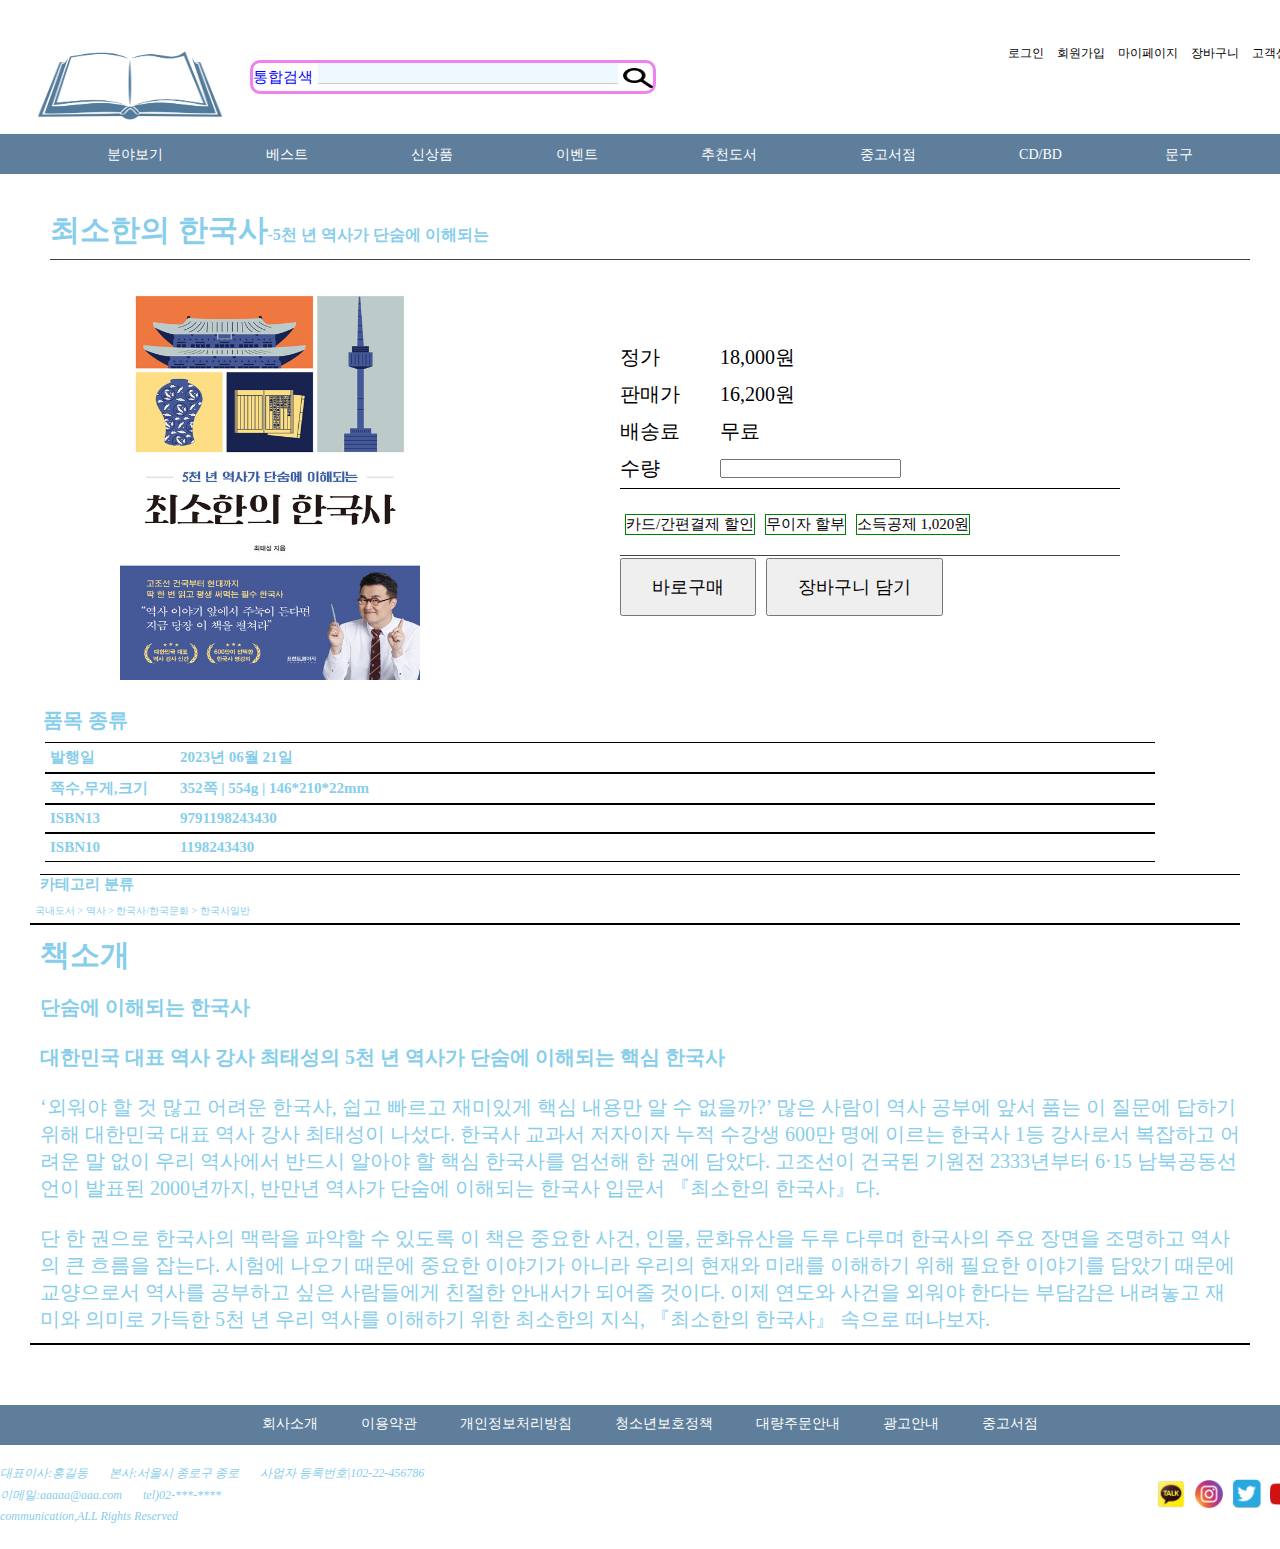
<file: introduce5.html>
<!DOCTYPE html>
<html lang="en">
<head>
    <meta charset="UTF-8">
    <meta name="viewport" content="width=device-width, initial-scale=1.0">

    <link rel="stylesheet" href="css/common.css" type="text/css">
    <link rel="stylesheet" href="css/int5.css" type="text/css">

    <script src="js/jquery-3.7.0.min.js"></script>
    <title>최소한의 한국사</title>
    <script>
//확대 축소
$(document).ready(function(){
             //JQuery 코드 블락
                $("button.move").click(function(){
                    $("img").animate({
                        width : '300px',
                        height : '300px',
                        left : '300px'
                    });
                });

                $("button.init").click(function(){
                    $("img").animate({
                        width : '130px',
                        height : '100px',
                        left : '0px'
                    });
                });


        });

    </script>

    
</head>
<body>
    <header>
        <section id="top">
            <a id="logo" href="index.html"><img src="img/logo.png" width ="200px",
                height="100px"></a>
                <div id="search">
                    <div id="search_title">통합검색</div>
                    <div id="search_form"><input type="text"></div>
                    <div id="search_button"><img src="img/search2.png" width="30px", height="20px"></div>
                </div>
                <!-- 탑 메뉴 -->
                <nav id="top_menu">
                    <ul>
                        <li><a href="login.html">로그인</a></li>
                        <li><a href="join.html">회원가입</a></li>
                        <li><a href="#">마이페이지</a></li>
                        <li><a href="#">장바구니</a></li>
                        <li><a href="#">고객센터</a></li>
                    </ul>
                </nav><!--top_menu-->
                <div class="clear"></div>
        </section>
        <nav id="main_menu">
            <ul>
                <li><a href="#">분야보기</a>
                <li><a href="#">베스트</a></li>
                <li><a href="#">신상품</a></li>
                <li><a href="#">이벤트</a></li>
                <li><a href="#">추천도서</a></li>
                <li><a href="#">중고서점</a></li>
                <li><a href="#">CD/BD</a></li>
                <li><a href="#">문구</a></li>
            </ul>    
        </nav>
    </header>
 <!-- 메인:상품소개 -->
<section id="main">
    <section id="main1">
        <section id="book_name">
            <h3><span>최소한의 한국사</span>-5천 년 역사가 단숨에 이해되는</h3>
            <section id="book_name1">
                <div class="image">
                    <img src="img/book5.jpg" width ="300px", height="400px"  style="position: relative">
               
                </div>
            </section>
        </section>
    </section>
    <!-- <div class="clear"></div> -->
    <!-- 가격표시 -->
    <section id="book_word">
        <!-- <h3></h3> -->
        <div class="book_price">
            <ul>
                <li>
                    <div class="price1">정가</div>
                    <div class="price2">18,000원</div>
                    <div class="clear"></div>
                </li>
                <li>
                    <div class="price1">판매가</div>
                    <div class="price2">16,200원</div>
                    <div class="clear"></div>
                </li>
                <li>
                    <div class="price1">배송료</div>
                    <div class="price2">무료</div>
                    <div class="clear"></div>
                </li>
                    <li>
                        <div class="price1">수량</div>
                        <input type="number" placeholder="">
                    </li>    
            </ul>
        </div>
 <!--책가격-->
            <div id="book_price2">
            <ul>
                <li>카드/간편결제 할인</li>
                <li>무이자 할부</li>
                <li>소득공제 1,020원</li>
            </ul>
        </div>
        <div class="clear"></div>
        <!-- 버튼박스 -->
        <div id="button_box">
            <div class="box1">
                <a href="#"><button class="btn">바로구매</button></a>
                <a href="#"><button class="btn">장바구니 담기</button></a>
            </div>
            <div class="clear"></div>
        </div>
    </section>
    <div class="clear"></div>
    <!-- 상품소개 -->
    <section id="book_int">
        <h3>품목 종류</h3>
        <div id="book_box1">
            <ul>
                <li>
                    <div class="price1">발행일</div>
                    <div class="price2">2023년 06월 21일</div>
                    <div class="clear"></div>
                </li>
                <li>
                    <div class="price1">쪽수,무게,크기</div>
                    <div class="price2">352쪽 | 554g | 146*210*22mm</div>
                    <div class="clear"></div>
                </li>
                <li>
                    <div class="price1">ISBN13</div>
                    <div class="price2">9791198243430</div>
                    <div class="clear"></div>
                </li>
                <li>
                    <div class="price1">ISBN10</div>
                    <div class="price2">1198243430</div>
                    <div class="clear"></div>
                </li>
            </ul>
        </div>
    </section>

    <!-- 분류 -->
    <section id="cat1">
        <h3>카테고리 분류</h3>
    <ul>
        <li> 국내도서 > 역사 > 한국사/한국문화 > 한국사일반</li>
    </ul>
    </section>
    <!-- 책소개 -->
    <section id="int2">
    <h3>책소개</h3>
    <p>
        <strong>단숨에 이해되는 한국사</strong><br><br>
        <strong>대한민국 대표 역사 강사 최태성의
            5천 년 역사가 단숨에 이해되는 핵심 한국사</strong><br><br>

            ‘외워야 할 것 많고 어려운 한국사, 쉽고 빠르고 재미있게 핵심 내용만 알 수 없을까?’ 많은 사람이 역사 공부에 앞서 품는 이 질문에 답하기 위해 대한민국 대표 역사 강사 최태성이 나섰다. 한국사 교과서 저자이자 누적 수강생 600만 명에 이르는 한국사 1등 강사로서 복잡하고 어려운 말 없이 우리 역사에서 반드시 알아야 할 핵심 한국사를 엄선해 한 권에 담았다. 고조선이 건국된 기원전 2333년부터 6·15 남북공동선언이 발표된 2000년까지, 반만년 역사가 단숨에 이해되는 한국사 입문서 『최소한의 한국사』다.<br><br>

            단 한 권으로 한국사의 맥락을 파악할 수 있도록 이 책은 중요한 사건, 인물, 문화유산을 두루 다루며 한국사의 주요 장면을 조명하고 역사의 큰 흐름을 잡는다. 시험에 나오기 때문에 중요한 이야기가 아니라 우리의 현재와 미래를 이해하기 위해 필요한 이야기를 담았기 때문에 교양으로서 역사를 공부하고 싶은 사람들에게 친절한 안내서가 되어줄 것이다. 이제 연도와 사건을 외워야 한다는 부담감은 내려놓고 재미와 의미로 가득한 5천 년 우리 역사를 이해하기 위한 최소한의 지식, 『최소한의 한국사』 속으로 떠나보자. <br>    
    </p>
    </section>
    </section>
    <!-- 하단 영역 -->
    <footer>
        <section id="footer_menu_box">
            <nav id="footer_menu">
                <ul>
                    <li><a href="#">회사소개</a></li>
                    <li><a href="#">이용약관</a></li>
                    <li><a href="#">개인정보처리방침</a></li>
                    <li><a href="#">청소년보호정책</a></li>
                    <li><a href="#">대량주문안내</a></li>
                    <li><a href="#">광고안내</a></li>
                    <li><a href="#">중고서점</a></li>
                </ul>
            </nav>
        </section>
        <section id="footer_box">
            <address>
                <span>대표이사:홍길동</span>
                <span>본사:서울시 종로구 종로</span>
                <span>사업자 등록번호|102-22-456786</span><br>
                <span>이메일:aaaaa@aaa.com</span>
                <span>tel)02-***-****</span><br>
                <span>communication,ALL Rights Reserved</span>
            </address>
            <section id="sns">
                <span><a href="https://business.kakao.com/"><img src="img/kakao.png" width="30px" height="30px"></a></span>
                <span><a href="https://www.instagram.com/"><img src="img/instar.png" width="30px" height="30px"></a></span>
                <span><a href="https://twitter.com/"><img src="img/twitter.png" width="30px" height="30px"></a></span>
                <span><a href="https://www.youtube.com/"><img src="img/youtube2.png" width="30px" height="30px"></a></span>
            </section>
            </div>
        </section>
    </footer>
</body>
</html>
</file>
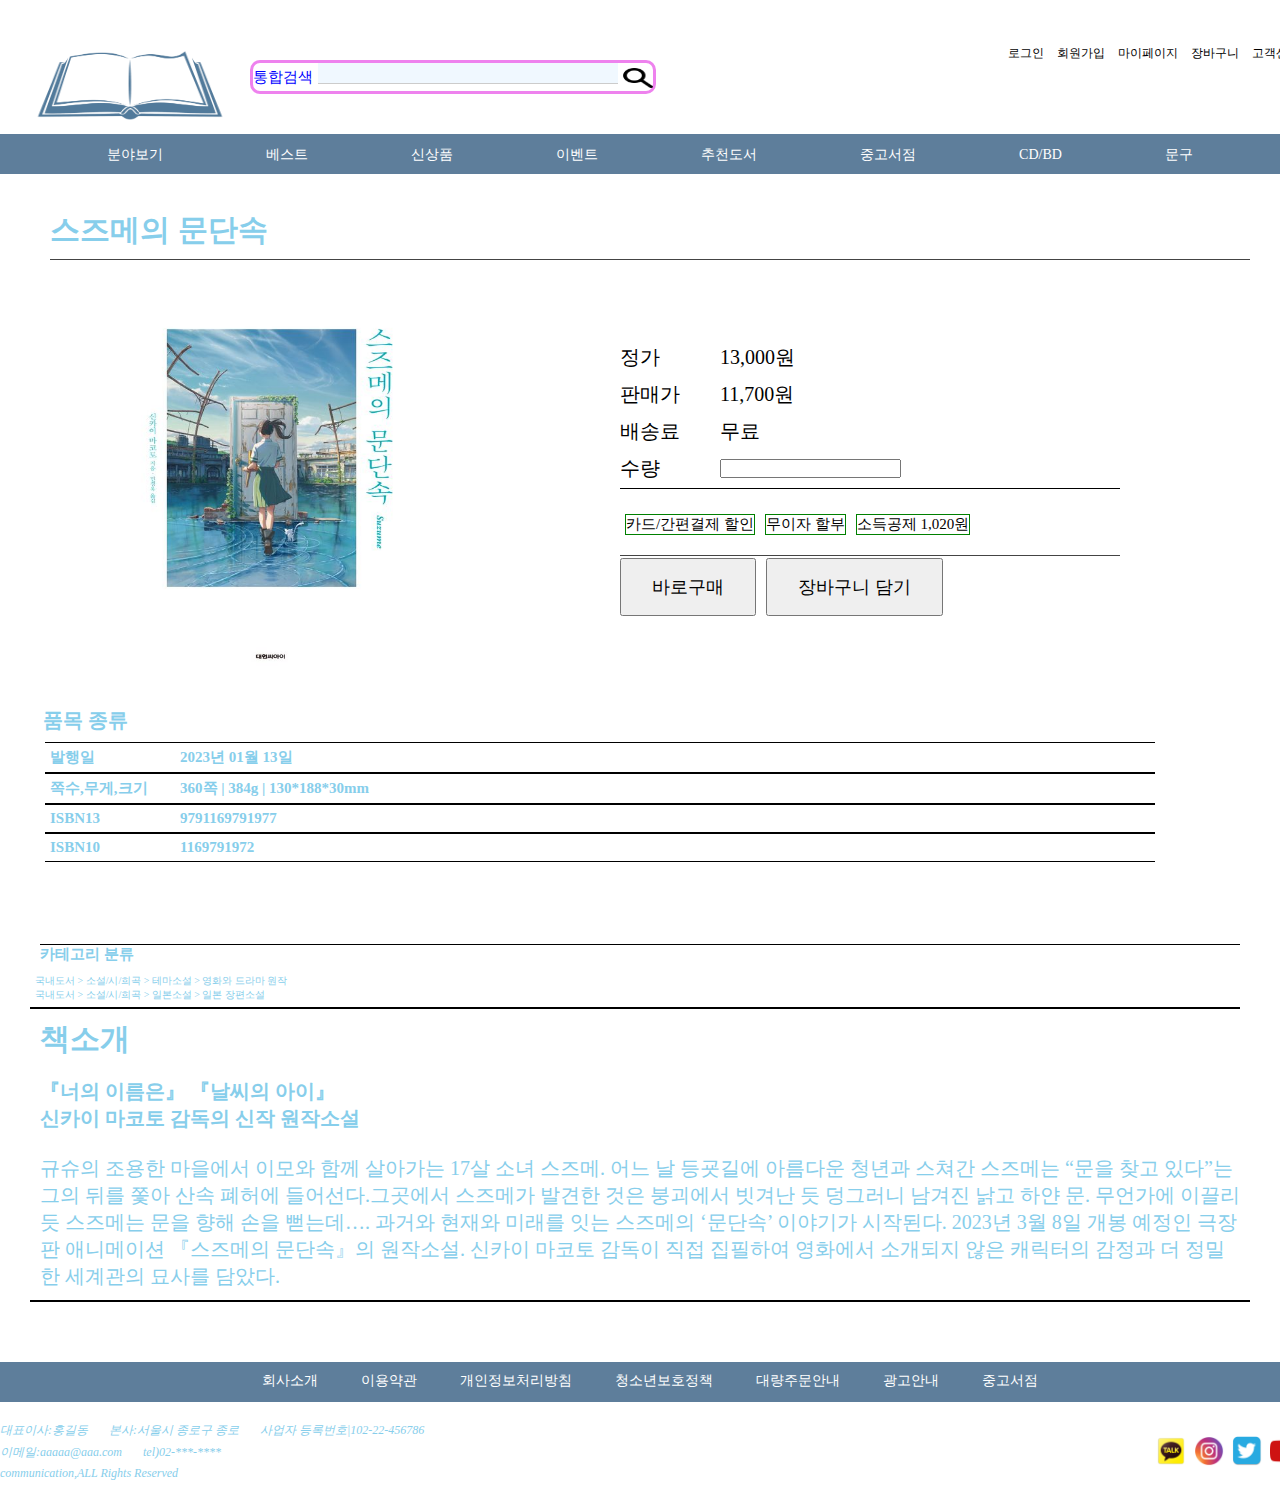
<file: introduce6.html>
<!DOCTYPE html>
<html lang="en">
<head>
    <meta charset="UTF-8">
    <meta name="viewport" content="width=device-width, initial-scale=1.0">

    <link rel="stylesheet" href="css/common.css" type="text/css">
    <link rel="stylesheet" href="css/introduce.css" type="text/css">

    <script src="js/jquery-3.7.0.min.js"></script>
    <title>스즈메의 문단속</title>
    <script>
//확대 축소
$(document).ready(function(){
             //JQuery 코드 블락
                $("button.move").click(function(){
                    $("img").animate({
                        width : '300px',
                        height : '300px',
                        left : '300px'
                    });
                });

                $("button.init").click(function(){
                    $("img").animate({
                        width : '130px',
                        height : '100px',
                        left : '0px'
                    });
                });


        });

    </script>

    
</head>
<body>
    <header>
        <section id="top">
            <a id="logo" href="index.html"><img src="img/logo.png" width ="200px",
                height="100px"></a>
                <div id="search">
                    <div id="search_title">통합검색</div>
                    <div id="search_form"><input type="text"></div>
                    <div id="search_button"><img src="img/search2.png" width="30px", height="20px"></div>
                </div>
                <!-- 탑 메뉴 -->
                <nav id="top_menu">
                    <ul>
                        <li><a href="login.html">로그인</a></li>
                        <li><a href="join.html">회원가입</a></li>
                        <li><a href="#">마이페이지</a></li>
                        <li><a href="#">장바구니</a></li>
                        <li><a href="#">고객센터</a></li>
                    </ul>
                </nav><!--top_menu-->
                <div class="clear"></div>
        </section>
        <nav id="main_menu">
            <ul>
                <li><a href="#">분야보기</a>
                <li><a href="#">베스트</a></li>
                <li><a href="#">신상품</a></li>
                <li><a href="#">이벤트</a></li>
                <li><a href="#">추천도서</a></li>
                <li><a href="#">중고서점</a></li>
                <li><a href="#">CD/BD</a></li>
                <li><a href="#">문구</a></li>
            </ul>    
        </nav>
    </header>
 <!-- 메인:상품소개 -->
<section id="main">
    <section id="main1">
        <section id="book_name">
            <h3><span>스즈메의 문단속</span></h3>
            <section id="book_name1">
                <div class="image">
                    <img src="img/book6.jpg" width ="300px", height="400px"  style="position: relative">
               
                </div>
            </section>
        </section>
    </section>
    <!-- <div class="clear"></div> -->
    <!-- 가격표시 -->
    <section id="book_word">
        <!-- <h3></h3> -->
        <div class="book_price">
            <ul>
                <li>
                    <div class="price1">정가</div>
                    <div class="price2">13,000원</div>
                    <div class="clear"></div>
                </li>
                <li>
                    <div class="price1">판매가</div>
                    <div class="price2">11,700원</div>
                    <div class="clear"></div>
                </li>
                <li>
                    <div class="price1">배송료</div>
                    <div class="price2">무료</div>
                    <div class="clear"></div>
                </li>
                    <li>
                        <div class="price1">수량</div>
                        <input type="number" placeholder="">
                    </li>    
            </ul>
        </div>
 <!--책가격-->
            <div id="book_price2">
            <ul>
                <li>카드/간편결제 할인</li>
                <li>무이자 할부</li>
                <li>소득공제 1,020원</li>
            </ul>
        </div>
        <div class="clear"></div>
        <!-- 버튼박스 -->
        <div id="button_box">
            <div class="box1">
                <a href="#"><button class="btn">바로구매</button></a>
                <a href="#"><button class="btn">장바구니 담기</button></a>
            </div>
            <div class="clear"></div>
        </div>
    </section>
    <div class="clear"></div>
    <!-- 상품소개 -->
    <section id="book_int">
        <h3>품목 종류</h3>
        <div id="book_box1">
            <ul>
                <li>
                    <div class="price1">발행일</div>
                    <div class="price2">2023년 01월 13일</div>
                    <div class="clear"></div>
                </li>
                <li>
                    <div class="price1">쪽수,무게,크기</div>
                    <div class="price2">360쪽 | 384g | 130*188*30mm</div>
                    <div class="clear"></div>
                </li>
                <li>
                    <div class="price1">ISBN13</div>
                    <div class="price2">9791169791977</div>
                    <div class="clear"></div>
                </li>
                <li>
                    <div class="price1">ISBN10</div>
                    <div class="price2">1169791972</div>
                    <div class="clear"></div>
                </li>
            </ul>
        </div>
    </section>

    <!-- 분류 -->
    <section id="cat1">
        <h3>카테고리 분류</h3>
    <ul>
        <li>국내도서 > 소설/시/희곡 > 테마소설 > 영화와 드라마 원작</li>
        <li>국내도서 > 소설/시/희곡 > 일본소설 > 일본 장편소설</li>
    </ul>
    </section>
    <!-- 책소개 -->
    <section id="int2">
    <h3>책소개</h3>

    <p>
        <strong>『너의 이름은』 『날씨의 아이』<br>
            신카이 마코토 감독의 신작 원작소설</strong><br><br>
        
        규슈의 조용한 마을에서 이모와 함께 살아가는 17살 소녀 스즈메. 어느 날 등굣길에 아름다운 청년과 스쳐간 스즈메는 “문을 찾고 있다”는 그의 뒤를 쫓아 산속 폐허에 들어선다.그곳에서 스즈메가 발견한 것은 붕괴에서 빗겨난 듯 덩그러니 남겨진 낡고 하얀 문. 무언가에 이끌리듯 스즈메는 문을 향해 손을 뻗는데…. 과거와 현재와 미래를 잇는 스즈메의 ‘문단속’ 이야기가 시작된다. 2023년 3월 8일 개봉 예정인 극장판 애니메이션 『스즈메의 문단속』의 원작소설. 신카이 마코토 감독이 직접 집필하여 영화에서 소개되지 않은 캐릭터의 감정과 더 정밀한 세계관의 묘사를 담았다.<br>
    </p>
    </section>
    </section>
    <!-- 하단 영역 -->
    <footer>
        <section id="footer_menu_box">
            <nav id="footer_menu">
                <ul>
                    <li><a href="#">회사소개</a></li>
                    <li><a href="#">이용약관</a></li>
                    <li><a href="#">개인정보처리방침</a></li>
                    <li><a href="#">청소년보호정책</a></li>
                    <li><a href="#">대량주문안내</a></li>
                    <li><a href="#">광고안내</a></li>
                    <li><a href="#">중고서점</a></li>
                </ul>
            </nav>
        </section>
        <section id="footer_box">
            <address>
                <span>대표이사:홍길동</span>
                <span>본사:서울시 종로구 종로</span>
                <span>사업자 등록번호|102-22-456786</span><br>
                <span>이메일:aaaaa@aaa.com</span>
                <span>tel)02-***-****</span><br>
                <span>communication,ALL Rights Reserved</span>
            </address>
            <section id="sns">
                <span><a href="https://business.kakao.com/"><img src="img/kakao.png" width="30px" height="30px"></a></span>
                <span><a href="https://www.instagram.com/"><img src="img/instar.png" width="30px" height="30px"></a></span>
                <span><a href="https://twitter.com/"><img src="img/twitter.png" width="30px" height="30px"></a></span>
                <span><a href="https://www.youtube.com/"><img src="img/youtube2.png" width="30px" height="30px"></a></span>
            </section>
            </div>
        </section>
    </footer>
</body>
</html>
</file>
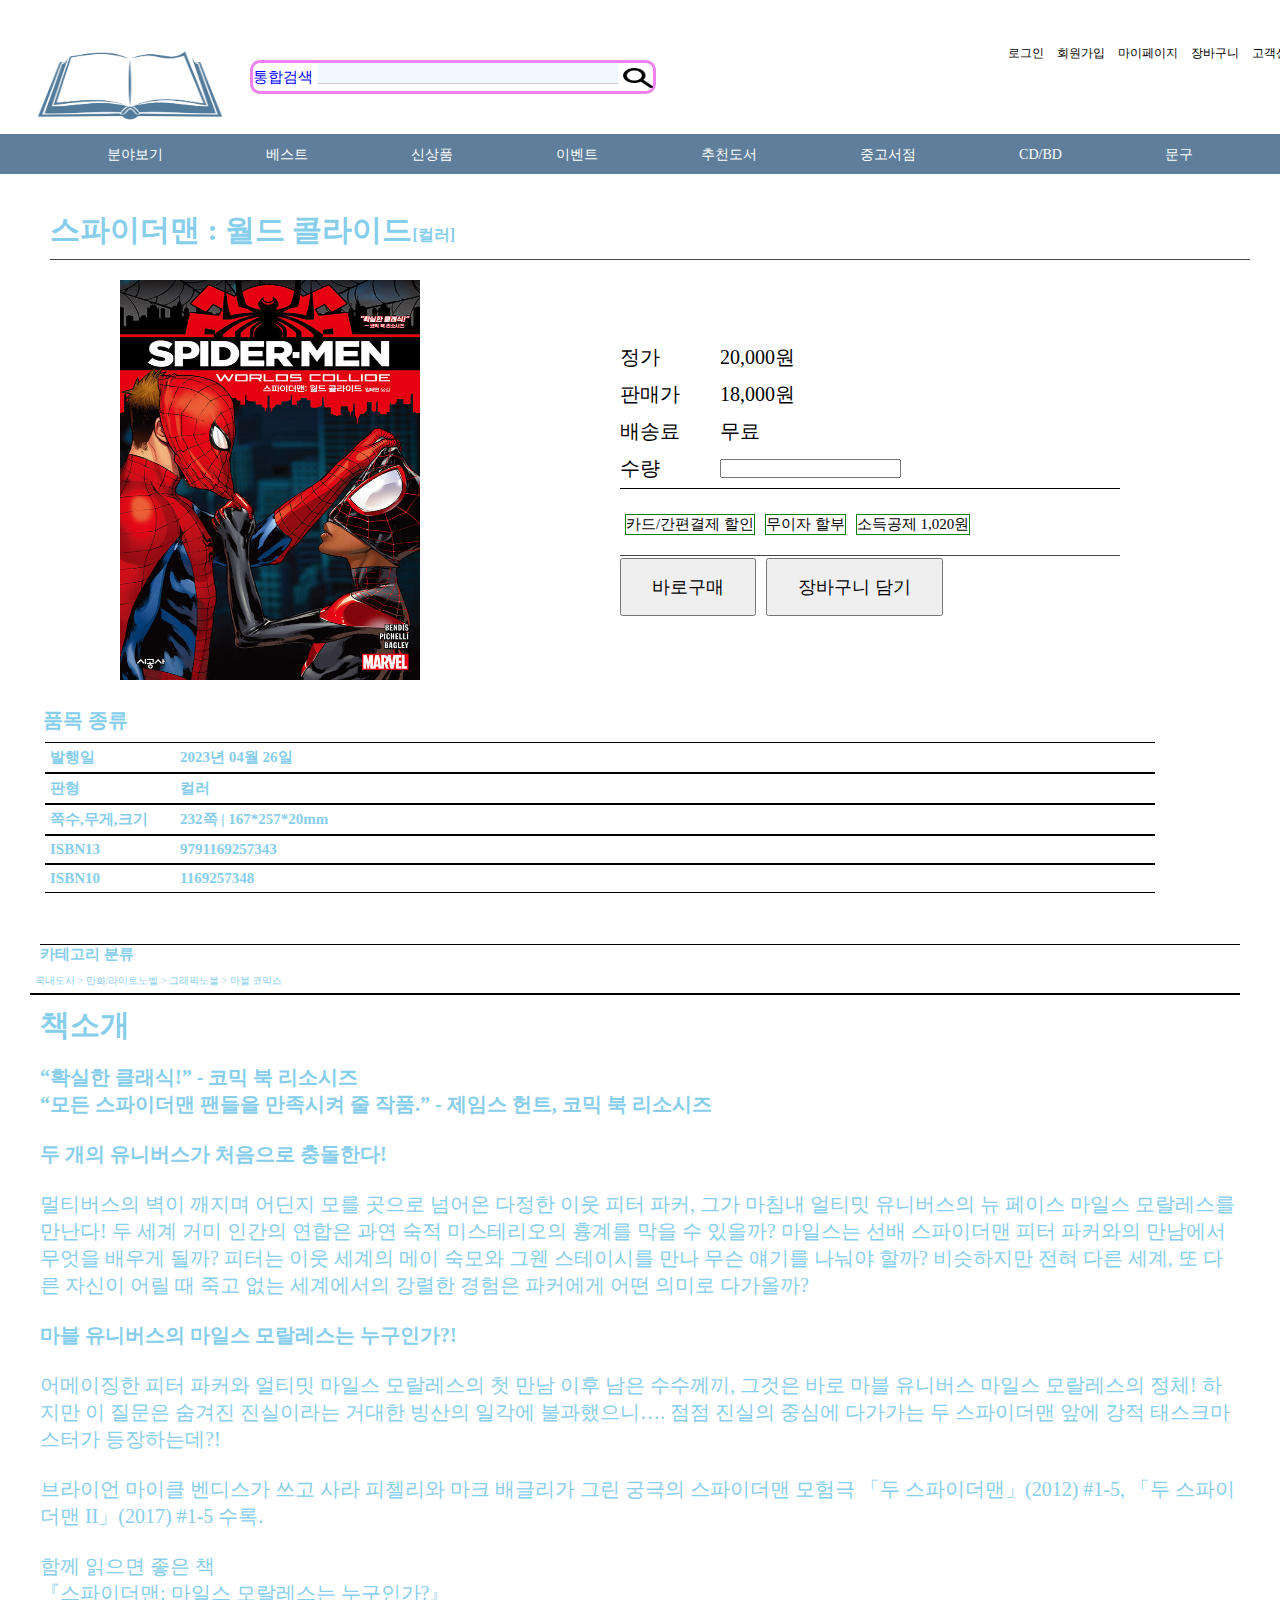
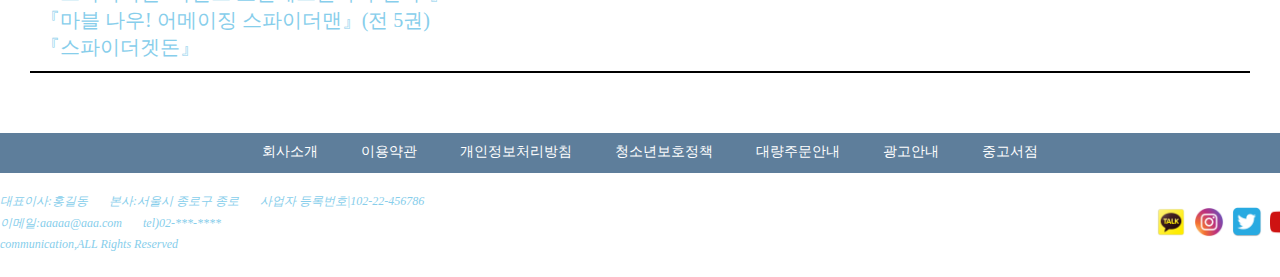
<file: introduce7.html>
<!DOCTYPE html>
<html lang="en">
<head>
    <meta charset="UTF-8">
    <meta name="viewport" content="width=device-width, initial-scale=1.0">

    <link rel="stylesheet" href="css/common.css" type="text/css">
    <link rel="stylesheet" href="css/introduce.css" type="text/css">

    <script src="js/jquery-3.7.0.min.js"></script>
    <title>스파이더맨 : 월드 콜라이드</title>
    <script>
//확대 축소
$(document).ready(function(){
             //JQuery 코드 블락
                $("button.move").click(function(){
                    $("img").animate({
                        width : '300px',
                        height : '300px',
                        left : '300px'
                    });
                });

                $("button.init").click(function(){
                    $("img").animate({
                        width : '130px',
                        height : '100px',
                        left : '0px'
                    });
                });


        });

    </script>

    
</head>
<body>
    <header>
        <section id="top">
            <a id="logo" href="index.html"><img src="img/logo.png" width ="200px",
                height="100px"></a>
                <div id="search">
                    <div id="search_title">통합검색</div>
                    <div id="search_form"><input type="text"></div>
                    <div id="search_button"><img src="img/search2.png" width="30px", height="20px"></div>
                </div>
                <!-- 탑 메뉴 -->
                <nav id="top_menu">
                    <ul>
                        <li><a href="login.html">로그인</a></li>
                        <li><a href="join.html">회원가입</a></li>
                        <li><a href="#">마이페이지</a></li>
                        <li><a href="#">장바구니</a></li>
                        <li><a href="#">고객센터</a></li>
                    </ul>
                </nav><!--top_menu-->
                <div class="clear"></div>
        </section>
        <nav id="main_menu">
            <ul>
                <li><a href="#">분야보기</a>
                <li><a href="#">베스트</a></li>
                <li><a href="#">신상품</a></li>
                <li><a href="#">이벤트</a></li>
                <li><a href="#">추천도서</a></li>
                <li><a href="#">중고서점</a></li>
                <li><a href="#">CD/BD</a></li>
                <li><a href="#">문구</a></li>
            </ul>    
        </nav>
    </header>
 <!-- 메인:상품소개 -->
<section id="main">
    <section id="main1">
        <section id="book_name">
            <h3><span>스파이더맨 : 월드 콜라이드</span>[컬러]</h3>
            <section id="book_name1">
                <div class="image">
                    <img src="img/book7.jpg" width ="300px", height="400px"  style="position: relative">
               
                </div>
            </section>
        </section>
    </section>
    <!-- <div class="clear"></div> -->
    <!-- 가격표시 -->
    <section id="book_word">
        <!-- <h3></h3> -->
        <div class="book_price">
            <ul>
                <li>
                    <div class="price1">정가</div>
                    <div class="price2">20,000원</div>
                    <div class="clear"></div>
                </li>
                <li>
                    <div class="price1">판매가</div>
                    <div class="price2">18,000원</div>
                    <div class="clear"></div>
                </li>
                <li>
                    <div class="price1">배송료</div>
                    <div class="price2">무료</div>
                    <div class="clear"></div>
                </li>
                    <li>
                        <div class="price1">수량</div>
                        <input type="number" placeholder="">
                    </li>    
            </ul>
        </div>
 <!--책가격-->
            <div id="book_price2">
            <ul>
                <li>카드/간편결제 할인</li>
                <li>무이자 할부</li>
                <li>소득공제 1,020원</li>
            </ul>
        </div>
        <div class="clear"></div>
        <!-- 버튼박스 -->
        <div id="button_box">
            <div class="box1">
                <a href="#"><button class="btn">바로구매</button></a>
                <a href="#"><button class="btn">장바구니 담기</button></a>
            </div>
            <div class="clear"></div>
        </div>
    </section>
    <div class="clear"></div>
    <!-- 상품소개 -->
    <section id="book_int">
        <h3>품목 종류</h3>
        <div id="book_box1">
            <ul>
                <li>
                    <div class="price1">발행일</div>
                    <div class="price2">2023년 04월 26일</div>
                    <div class="clear"></div>
                </li>
                <li>
                    <div class="price1">판형</div>
                    <div class="price2">컬러</div>
                    <div class="clear"></div>
                </li>
                <li>
                    <div class="price1">쪽수,무게,크기</div>
                    <div class="price2">232쪽 | 167*257*20mm</div>
                    <div class="clear"></div>
                </li>
                <li>
                    <div class="price1">ISBN13</div>
                    <div class="price2">9791169257343</div>
                    <div class="clear"></div>
                </li>
                <li>
                    <div class="price1">ISBN10</div>
                    <div class="price2">1169257348</div>
                    <div class="clear"></div>
                </li>
            </ul>
        </div>
    </section>

    <!-- 분류 -->
    <section id="cat1">
        <h3>카테고리 분류</h3>
    <ul>
        <li>국내도서 > 만화/라이트노벨 > 그래픽노블 > 마블 코믹스</li>
    </ul>
    </section>
    <!-- 책소개 -->
    <section id="int2">
    <h3>책소개</h3>
    <p>
        <strong>“확실한 클래식!” - 코믹 북 리소시즈<br>
            “모든 스파이더맨 팬들을 만족시켜 줄 작품.” - 제임스 헌트, 코믹 북 리소시즈<br><br>
            
            두 개의 유니버스가 처음으로 충돌한다!</strong><br><br>
            
            멀티버스의 벽이 깨지며 어딘지 모를 곳으로 넘어온 다정한 이웃 피터 파커, 그가 마침내 얼티밋 유니버스의 뉴 페이스 마일스 모랄레스를 만난다! 두 세계 거미 인간의 연합은 과연 숙적 미스테리오의 흉계를 막을 수 있을까? 마일스는 선배 스파이더맨 피터 파커와의 만남에서 무엇을 배우게 될까? 피터는 이웃 세계의 메이 숙모와 그웬 스테이시를 만나 무슨 얘기를 나눠야 할까? 비슷하지만 전혀 다른 세계, 또 다른 자신이 어릴 때 죽고 없는 세계에서의 강렬한 경험은 파커에게 어떤 의미로 다가올까?<br><br>
            
            <strong>마블 유니버스의 마일스 모랄레스는 누구인가?!</strong><br><br>
            
            어메이징한 피터 파커와 얼티밋 마일스 모랄레스의 첫 만남 이후 남은 수수께끼, 그것은 바로 마블 유니버스 마일스 모랄레스의 정체! 하지만 이 질문은 숨겨진 진실이라는 거대한 빙산의 일각에 불과했으니…. 점점 진실의 중심에 다가가는 두 스파이더맨 앞에 강적 태스크마스터가 등장하는데?!<br><br>
            
            브라이언 마이클 벤디스가 쓰고 사라 피첼리와 마크 배글리가 그린 궁극의 스파이더맨 모험극 「두 스파이더맨」(2012) #1-5, 「두 스파이더맨 II」(2017) #1-5 수록.<br><br>
            
            함께 읽으면 좋은 책<br>
            『스파이더맨: 마일스 모랄레스는 누구인가?』<br>
            『마블 나우! 어메이징 스파이더맨』(전 5권)<br>
            『스파이더겟돈』<br>

    </p>
    </section>
    </section>
    <!-- 하단 영역 -->
    <footer>
        <section id="footer_menu_box">
            <nav id="footer_menu">
                <ul>
                    <li><a href="#">회사소개</a></li>
                    <li><a href="#">이용약관</a></li>
                    <li><a href="#">개인정보처리방침</a></li>
                    <li><a href="#">청소년보호정책</a></li>
                    <li><a href="#">대량주문안내</a></li>
                    <li><a href="#">광고안내</a></li>
                    <li><a href="#">중고서점</a></li>
                </ul>
            </nav>
        </section>
        <section id="footer_box">
            <address>
                <span>대표이사:홍길동</span>
                <span>본사:서울시 종로구 종로</span>
                <span>사업자 등록번호|102-22-456786</span><br>
                <span>이메일:aaaaa@aaa.com</span>
                <span>tel)02-***-****</span><br>
                <span>communication,ALL Rights Reserved</span>
            </address>
            <section id="sns">
                <span><a href="https://business.kakao.com/"><img src="img/kakao.png" width="30px" height="30px"></a></span>
                <span><a href="https://www.instagram.com/"><img src="img/instar.png" width="30px" height="30px"></a></span>
                <span><a href="https://twitter.com/"><img src="img/twitter.png" width="30px" height="30px"></a></span>
                <span><a href="https://www.youtube.com/"><img src="img/youtube2.png" width="30px" height="30px"></a></span>
            </section>
            </div>
        </section>
    </footer>
</body>
</html>
</file>
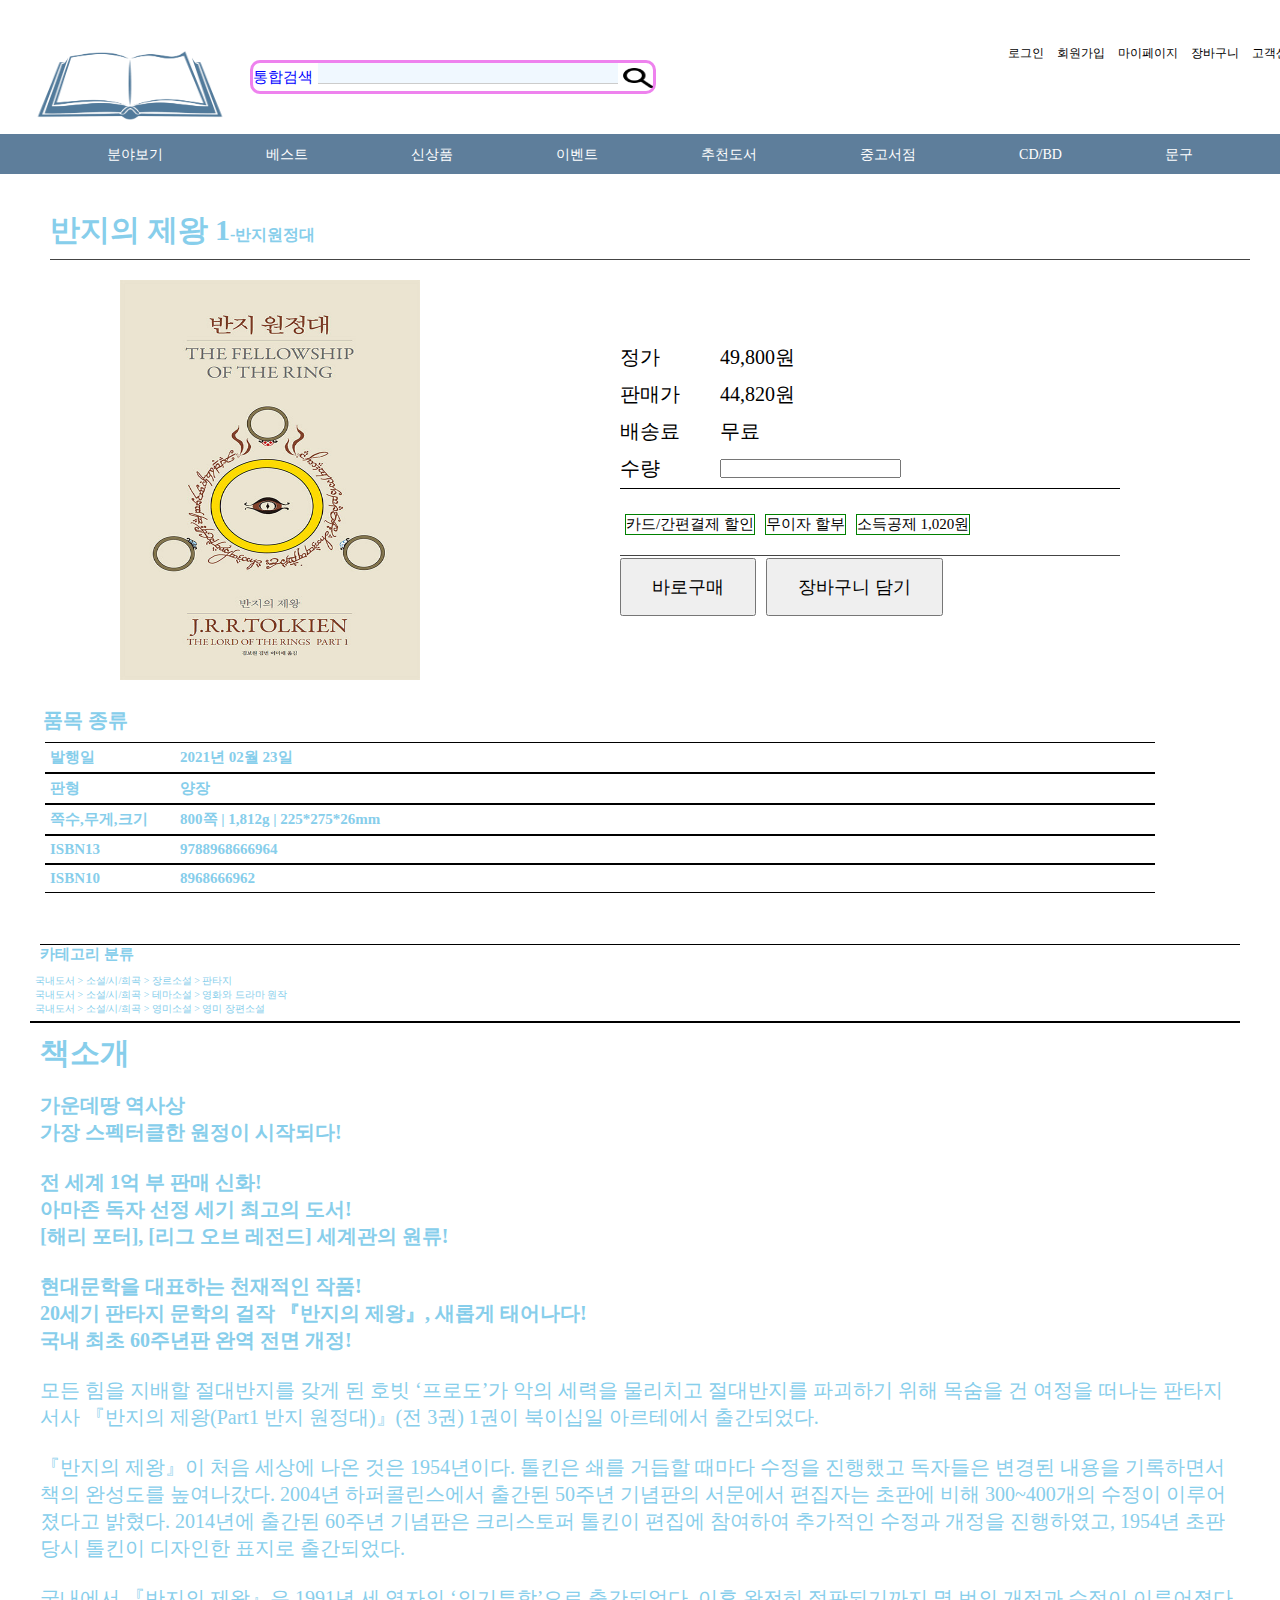
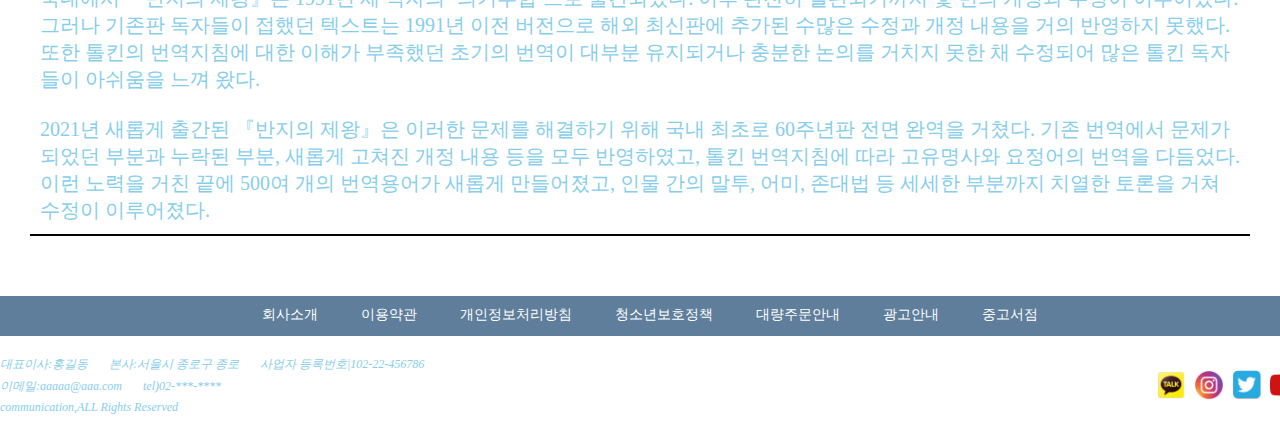
<file: introduce8.html>
<!DOCTYPE html>
<html lang="en">
<head>
    <meta charset="UTF-8">
    <meta name="viewport" content="width=device-width, initial-scale=1.0">

    <link rel="stylesheet" href="css/common.css" type="text/css">
    <link rel="stylesheet" href="css/introduce.css" type="text/css">

    <script src="js/jquery-3.7.0.min.js"></script>
    <title>반지 원정대</title>
    <script>
//확대 축소
$(document).ready(function(){
             //JQuery 코드 블락
                $("button.move").click(function(){
                    $("img").animate({
                        width : '300px',
                        height : '300px',
                        left : '300px'
                    });
                });

                $("button.init").click(function(){
                    $("img").animate({
                        width : '130px',
                        height : '100px',
                        left : '0px'
                    });
                });


        });

    </script>

    
</head>
<body>
    <header>
        <section id="top">
            <a id="logo" href="index.html"><img src="img/logo.png" width ="200px",
                height="100px"></a>
                <div id="search">
                    <div id="search_title">통합검색</div>
                    <div id="search_form"><input type="text"></div>
                    <div id="search_button"><img src="img/search2.png" width="30px", height="20px"></div>
                </div>
                <!-- 탑 메뉴 -->
                <nav id="top_menu">
                    <ul>
                        <li><a href="login.html">로그인</a></li>
                        <li><a href="join.html">회원가입</a></li>
                        <li><a href="#">마이페이지</a></li>
                        <li><a href="#">장바구니</a></li>
                        <li><a href="#">고객센터</a></li>
                    </ul>
                </nav><!--top_menu-->
                <div class="clear"></div>
        </section>
        <nav id="main_menu">
            <ul>
                <li><a href="#">분야보기</a>
                <li><a href="#">베스트</a></li>
                <li><a href="#">신상품</a></li>
                <li><a href="#">이벤트</a></li>
                <li><a href="#">추천도서</a></li>
                <li><a href="#">중고서점</a></li>
                <li><a href="#">CD/BD</a></li>
                <li><a href="#">문구</a></li>
            </ul>    
        </nav>
    </header>
 <!-- 메인:상품소개 -->
<section id="main">
    <section id="main1">
        <section id="book_name">
            <h3><span>반지의 제왕 1</span>-반지원정대 </h3>
            <section id="book_name1">
                <div class="image">
                    <img src="img/book8.jpg" width ="300px", height="400px"  style="position: relative">
               
                </div>
            </section>
        </section>
    </section>
    <!-- <div class="clear"></div> -->
    <!-- 가격표시 -->
    <section id="book_word">
        <!-- <h3></h3> -->
        <div class="book_price">
            <ul>
                <li>
                    <div class="price1">정가</div>
                    <div class="price2">49,800원</div>
                    <div class="clear"></div>
                </li>
                <li>
                    <div class="price1">판매가</div>
                    <div class="price2">44,820원</div>
                    <div class="clear"></div>
                </li>
                <li>
                    <div class="price1">배송료</div>
                    <div class="price2">무료</div>
                    <div class="clear"></div>
                </li>
                    <li>
                        <div class="price1">수량</div>
                        <input type="number" placeholder="">
                    </li>    
            </ul>
        </div>
 <!--책가격-->
            <div id="book_price2">
            <ul>
                <li>카드/간편결제 할인</li>
                <li>무이자 할부</li>
                <li>소득공제 1,020원</li>
            </ul>
        </div>
        <div class="clear"></div>
        <!-- 버튼박스 -->
        <div id="button_box">
            <div class="box1">
                <a href="#"><button class="btn">바로구매</button></a>
                <a href="#"><button class="btn">장바구니 담기</button></a>
            </div>
            <div class="clear"></div>
        </div>
    </section>
    <div class="clear"></div>
    <!-- 상품소개 -->
    <section id="book_int">
        <h3>품목 종류</h3>
        <div id="book_box1">
            <ul>
                <li>
                    <div class="price1">발행일</div>
                    <div class="price2">2021년 02월 23일</div>
                    <div class="clear"></div>
                </li>
                <li>
                    <div class="price1">판형</div>
                    <div class="price2">양장</div>
                    <div class="clear"></div>
                </li>
                <li>
                    <div class="price1">쪽수,무게,크기</div>
                    <div class="price2">800쪽 | 1,812g | 225*275*26mm</div>
                    <div class="clear"></div>
                </li>
                <li>
                    <div class="price1">ISBN13</div>
                    <div class="price2">9788968666964</div>
                    <div class="clear"></div>
                </li>
                <li>
                    <div class="price1">ISBN10</div>
                    <div class="price2">8968666962</div>
                    <div class="clear"></div>
                </li>
            </ul>
        </div>
    </section>

    <!-- 분류 -->
    <section id="cat1">
        <h3>카테고리 분류</h3>
    <ul>
        <li>국내도서 > 소설/시/희곡 > 장르소설 > 판타지</li>
        <li>국내도서 > 소설/시/희곡 > 테마소설 > 영화와 드라마 원작</li>
        <li>국내도서 > 소설/시/희곡 > 영미소설 > 영미 장편소설</li>
    </ul>
    </section>
    <!-- 책소개 -->
    <section id="int2">
    <h3>책소개</h3>
    <p>
        <strong>가운데땅 역사상<br>
            가장 스펙터클한 원정이 시작되다!<br><br>
            
            전 세계 1억 부 판매 신화!<br>
            아마존 독자 선정 세기 최고의 도서!<br>
            [해리 포터], [리그 오브 레전드] 세계관의 원류!<br><br>
            
            현대문학을 대표하는 천재적인 작품!<br>
            20세기 판타지 문학의 걸작 『반지의 제왕』, 새롭게 태어나다!<br>
            국내 최초 60주년판 완역 전면 개정!</strong><br><br>
            
            모든 힘을 지배할 절대반지를 갖게 된 호빗 ‘프로도’가 악의 세력을 물리치고 절대반지를 파괴하기 위해 목숨을 건 여정을 떠나는 판타지 서사 『반지의 제왕(Part1 반지 원정대)』(전 3권) 1권이 북이십일 아르테에서 출간되었다.<br><br>
            
            『반지의 제왕』이 처음 세상에 나온 것은 1954년이다. 톨킨은 쇄를 거듭할 때마다 수정을 진행했고 독자들은 변경된 내용을 기록하면서 책의 완성도를 높여나갔다. 2004년 하퍼콜린스에서 출간된 50주년 기념판의 서문에서 편집자는 초판에 비해 300~400개의 수정이 이루어졌다고 밝혔다. 2014년에 출간된 60주년 기념판은 크리스토퍼 톨킨이 편집에 참여하여 추가적인 수정과 개정을 진행하였고, 1954년 초판 당시 톨킨이 디자인한 표지로 출간되었다.<br><br>
            
            국내에서 『반지의 제왕』은 1991년 세 역자의 ‘의기투합’으로 출간되었다. 이후 완전히 절판되기까지 몇 번의 개정과 수정이 이루어졌다. 그러나 기존판 독자들이 접했던 텍스트는 1991년 이전 버전으로 해외 최신판에 추가된 수많은 수정과 개정 내용을 거의 반영하지 못했다. 또한 톨킨의 번역지침에 대한 이해가 부족했던 초기의 번역이 대부분 유지되거나 충분한 논의를 거치지 못한 채 수정되어 많은 톨킨 독자들이 아쉬움을 느껴 왔다.<br><br>
            
            2021년 새롭게 출간된 『반지의 제왕』은 이러한 문제를 해결하기 위해 국내 최초로 60주년판 전면 완역을 거쳤다. 기존 번역에서 문제가 되었던 부분과 누락된 부분, 새롭게 고쳐진 개정 내용 등을 모두 반영하였고, 톨킨 번역지침에 따라 고유명사와 요정어의 번역을 다듬었다. 이런 노력을 거친 끝에 500여 개의 번역용어가 새롭게 만들어졌고, 인물 간의 말투, 어미, 존대법 등 세세한 부분까지 치열한 토론을 거쳐 수정이 이루어졌다.<br>
    </p>
    </section>
    </section>
    <!-- 하단 영역 -->
    <footer>
        <section id="footer_menu_box">
            <nav id="footer_menu">
                <ul>
                    <li><a href="#">회사소개</a></li>
                    <li><a href="#">이용약관</a></li>
                    <li><a href="#">개인정보처리방침</a></li>
                    <li><a href="#">청소년보호정책</a></li>
                    <li><a href="#">대량주문안내</a></li>
                    <li><a href="#">광고안내</a></li>
                    <li><a href="#">중고서점</a></li>
                </ul>
            </nav>
        </section>
        <section id="footer_box">
            <address>
                <span>대표이사:홍길동</span>
                <span>본사:서울시 종로구 종로</span>
                <span>사업자 등록번호|102-22-456786</span><br>
                <span>이메일:aaaaa@aaa.com</span>
                <span>tel)02-***-****</span><br>
                <span>communication,ALL Rights Reserved</span>
            </address>
            <section id="sns">
                <span><a href="https://business.kakao.com/"><img src="img/kakao.png" width="30px" height="30px"></a></span>
                <span><a href="https://www.instagram.com/"><img src="img/instar.png" width="30px" height="30px"></a></span>
                <span><a href="https://twitter.com/"><img src="img/twitter.png" width="30px" height="30px"></a></span>
                <span><a href="https://www.youtube.com/"><img src="img/youtube2.png" width="30px" height="30px"></a></span>
            </section>
            </div>
        </section>
    </footer>
</body>
</html>
</file>
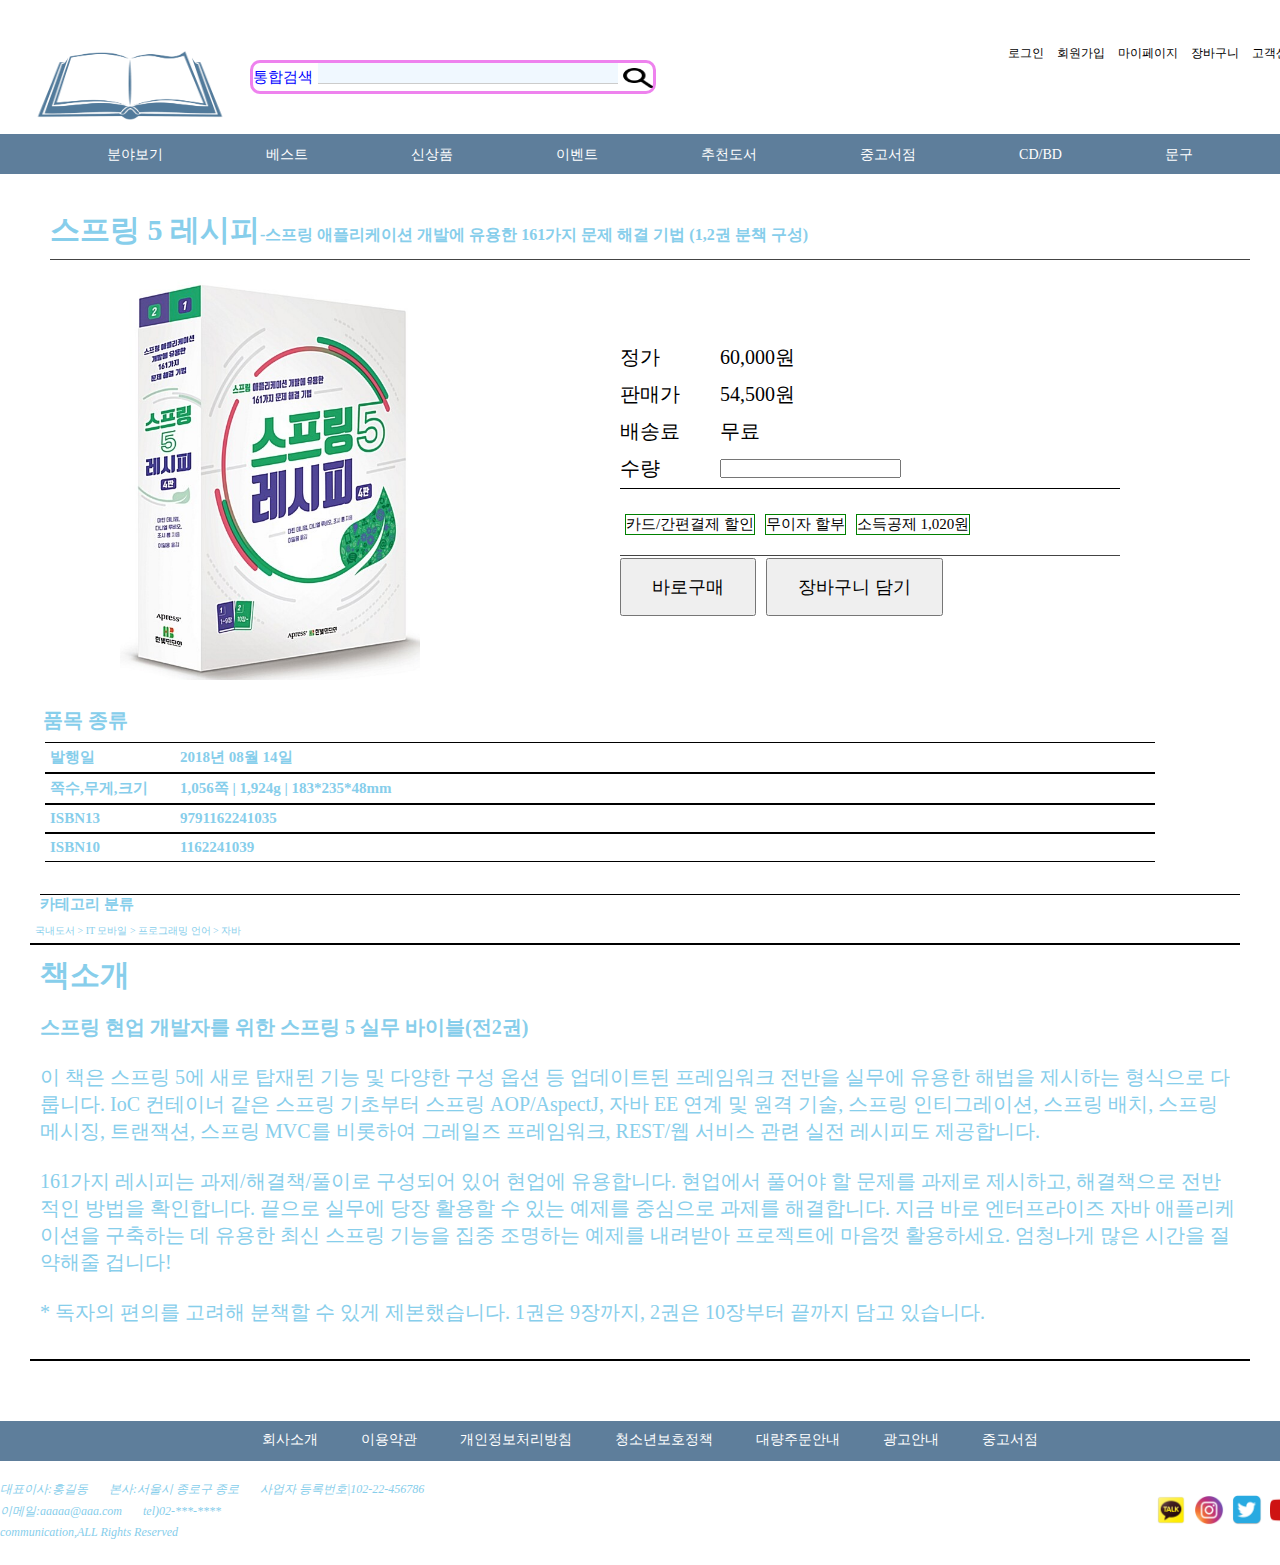
<file: introduce9.html>
<!DOCTYPE html>
<html lang="en">
<head>
    <meta charset="UTF-8">
    <meta name="viewport" content="width=device-width, initial-scale=1.0">

    <link rel="stylesheet" href="css/common.css" type="text/css">
    <link rel="stylesheet" href="css/int9.css" type="text/css">

    <script src="js/jquery-3.7.0.min.js"></script>
    <title>스프링 5 레시피</title>
    <script>
//확대 축소
$(document).ready(function(){
             //JQuery 코드 블락
                $("button.move").click(function(){
                    $("img").animate({
                        width : '300px',
                        height : '300px',
                        left : '300px'
                    });
                });

                $("button.init").click(function(){
                    $("img").animate({
                        width : '130px',
                        height : '100px',
                        left : '0px'
                    });
                });


        });

    </script>

    
</head>
<body>
    <header>
        <section id="top">
            <a id="logo" href="index.html"><img src="img/logo.png" width ="200px",
                height="100px"></a>
                <div id="search">
                    <div id="search_title">통합검색</div>
                    <div id="search_form"><input type="text"></div>
                    <div id="search_button"><img src="img/search2.png" width="30px", height="20px"></div>
                </div>
                <!-- 탑 메뉴 -->
                <nav id="top_menu">
                    <ul>
                        <li><a href="login.html">로그인</a></li>
                        <li><a href="join.html">회원가입</a></li>
                        <li><a href="#">마이페이지</a></li>
                        <li><a href="#">장바구니</a></li>
                        <li><a href="#">고객센터</a></li>
                    </ul>
                </nav><!--top_menu-->
                <div class="clear"></div>
        </section>
        <nav id="main_menu">
            <ul>
                <li><a href="#">분야보기</a>
                <li><a href="#">베스트</a></li>
                <li><a href="#">신상품</a></li>
                <li><a href="#">이벤트</a></li>
                <li><a href="#">추천도서</a></li>
                <li><a href="#">중고서점</a></li>
                <li><a href="#">CD/BD</a></li>
                <li><a href="#">문구</a></li>
            </ul>    
        </nav>
    </header>
 <!-- 메인:상품소개 -->
<section id="main">
    <section id="main1">
        <section id="book_name">
            <h3><span>스프링 5 레시피</span>-스프링 애플리케이션 개발에 유용한 161가지 문제 해결 기법 (1,2권 분책 구성) </h3>
            <section id="book_name1">
                <div class="image">
                    <img src="img/book9.jpg" width ="300px", height="400px"  style="position: relative">
               
                </div>
            </section>
        </section>
    </section>
    <!-- <div class="clear"></div> -->
    <!-- 가격표시 -->
    <section id="book_word">
        <!-- <h3></h3> -->
        <div class="book_price">
            <ul>
                <li>
                    <div class="price1">정가</div>
                    <div class="price2">60,000원</div>
                    <div class="clear"></div>
                </li>
                <li>
                    <div class="price1">판매가</div>
                    <div class="price2">54,500원</div>
                    <div class="clear"></div>
                </li>
                <li>
                    <div class="price1">배송료</div>
                    <div class="price2">무료</div>
                    <div class="clear"></div>
                </li>
                    <li>
                        <div class="price1">수량</div>
                        <input type="number" placeholder="">
                    </li>    
            </ul>
        </div>
 <!--책가격-->
            <div id="book_price2">
            <ul>
                <li>카드/간편결제 할인</li>
                <li>무이자 할부</li>
                <li>소득공제 1,020원</li>
            </ul>
        </div>
        <div class="clear"></div>
        <!-- 버튼박스 -->
        <div id="button_box">
            <div class="box1">
                <a href="#"><button class="btn">바로구매</button></a>
                <a href="#"><button class="btn">장바구니 담기</button></a>
            </div>
            <div class="clear"></div>
        </div>
    </section>
    <div class="clear"></div>
    <!-- 상품소개 -->
    <section id="book_int">
        <h3>품목 종류</h3>
        <div id="book_box1">
            <ul>
                <li>
                    <div class="price1">발행일</div>
                    <div class="price2">2018년 08월 14일</div>
                    <div class="clear"></div>
                </li>
                <li>
                    <div class="price1">쪽수,무게,크기</div>
                    <div class="price2">1,056쪽 | 1,924g | 183*235*48mm</div>
                    <div class="clear"></div>
                </li>
                <li>
                    <div class="price1">ISBN13</div>
                    <div class="price2">9791162241035</div>
                    <div class="clear"></div>
                </li>
                <li>
                    <div class="price1">ISBN10</div>
                    <div class="price2">1162241039</div>
                    <div class="clear"></div>
                </li>
            </ul>
        </div>
    </section>

    <!-- 분류 -->
    <section id="cat1">
        <h3>카테고리 분류</h3>
    <ul>
        <li>국내도서 > IT 모바일 > 프로그래밍 언어 > 자바</li>
    </ul>
    </section>
    <!-- 책소개 -->
    <section id="int2">
    <h3>책소개</h3>
    <p>
        <strong>스프링 현업 개발자를 위한 스프링 5 실무 바이블(전2권)</strong><br><br>

        이 책은 스프링 5에 새로 탑재된 기능 및 다양한 구성 옵션 등 업데이트된 프레임워크 전반을 실무에 유용한 해법을 제시하는 형식으로 다룹니다. IoC 컨테이너 같은 스프링 기초부터 스프링 AOP/AspectJ, 자바 EE 연계 및 원격 기술, 스프링 인티그레이션, 스프링 배치, 스프링 메시징, 트랜잭션, 스프링 MVC를 비롯하여 그레일즈 프레임워크, REST/웹 서비스 관련 실전 레시피도 제공합니다.<br><br>
        
        161가지 레시피는 과제/해결책/풀이로 구성되어 있어 현업에 유용합니다. 현업에서 풀어야 할 문제를 과제로 제시하고, 해결책으로 전반적인 방법을 확인합니다. 끝으로 실무에 당장 활용할 수 있는 예제를 중심으로 과제를 해결합니다. 지금 바로 엔터프라이즈 자바 애플리케이션을 구축하는 데 유용한 최신 스프링 기능을 집중 조명하는 예제를 내려받아 프로젝트에 마음껏 활용하세요. 엄청나게 많은 시간을 절약해줄 겁니다!<br><br>
        
        * 독자의 편의를 고려해 분책할 수 있게 제본했습니다. 1권은 9장까지, 2권은 10장부터 끝까지 담고 있습니다.<br><br>
    </p>
    </section>
    </section>
    <!-- 하단 영역 -->
    <footer>
        <section id="footer_menu_box">
            <nav id="footer_menu">
                <ul>
                    <li><a href="#">회사소개</a></li>
                    <li><a href="#">이용약관</a></li>
                    <li><a href="#">개인정보처리방침</a></li>
                    <li><a href="#">청소년보호정책</a></li>
                    <li><a href="#">대량주문안내</a></li>
                    <li><a href="#">광고안내</a></li>
                    <li><a href="#">중고서점</a></li>
                </ul>
            </nav>
        </section>
        <section id="footer_box">
            <address>
                <span>대표이사:홍길동</span>
                <span>본사:서울시 종로구 종로</span>
                <span>사업자 등록번호|102-22-456786</span><br>
                <span>이메일:aaaaa@aaa.com</span>
                <span>tel)02-***-****</span><br>
                <span>communication,ALL Rights Reserved</span>
            </address>
            <section id="sns">
                <span><a href="https://business.kakao.com/"><img src="img/kakao.png" width="30px" height="30px"></a></span>
                <span><a href="https://www.instagram.com/"><img src="img/instar.png" width="30px" height="30px"></a></span>
                <span><a href="https://twitter.com/"><img src="img/twitter.png" width="30px" height="30px"></a></span>
                <span><a href="https://www.youtube.com/"><img src="img/youtube2.png" width="30px" height="30px"></a></span>
            </section>
            </div>
        </section>
    </footer>
</body>
</html>
</file>
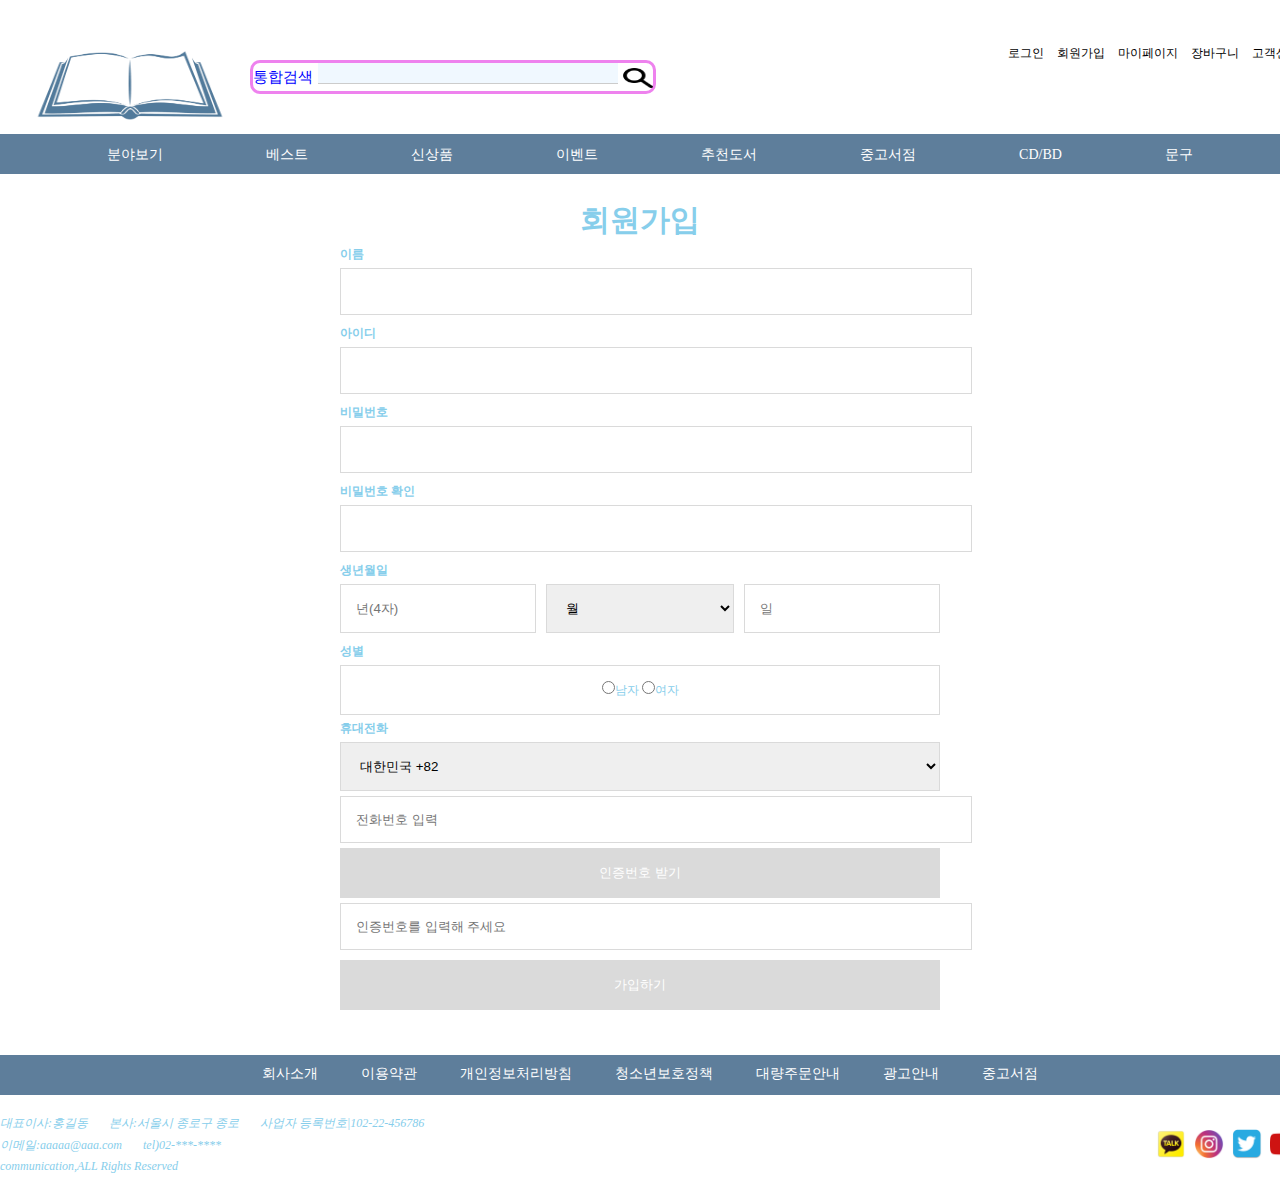
<file: join.html>
<!DOCTYPE html>
<html lang="ko">
<head>
  <meta charset="UTF-8">
  <meta name="viewport" content="width=device-width, initial-scale=1.0">
  <link rel="stylesheet" href="css/common.css" type="text/css">
  <link rel="stylesheet" href="css/join.css" type="text/css">
  <script src="js/jquery-3.7.0.min.js"></script>
  <title>회원가입</title>
  <style>

  </style>

</head>
<body>
    <header>
        <section id="top">
            <a id="logo" href="index.html"><img src="img/logo.png" width ="200px",
                height="100px"></a>
                <div id="search">
                    <div id="search_title">통합검색</div>
                    <div id="search_form"><input type="text"></div>
                    <div id="search_button"><img src="img/search2.png" width="30px", height="20px"></div>
                </div>
                <!-- 탑 메뉴 -->
                <nav id="top_menu">
                    <ul>
                        <li><a href="login.html">로그인</a></li>
                        <li><a href="join.html">회원가입</a></li>
                        <li><a href="#">마이페이지</a></li>
                        <li><a href="#">장바구니</a></li>
                        <li><a href="#">고객센터</a></li>
                    </ul>
                </nav><!--top_menu-->
                <div class="clear"></div>
        </section>
        <nav id="main_menu">
            <ul>
                <li><a href="#">분야보기</a>
                <li><a href="#">베스트</a></li>
                <li><a href="#">신상품</a></li>
                <li><a href="#">이벤트</a></li>
                <li><a href="#">추천도서</a></li>
                <li><a href="#">중고서점</a></li>
                <li><a href="#">CD/BD</a></li>
                <li><a href="#">문구</a></li>
            </ul>    
        </nav>
    </header>
<!-- 헤더 영역 끝 -->
<!-- 메인 영역 -->

<section id="main1">
    <div class="main">
        <h3>회원가입</h3>
        <!-- 이름 -->
            <div class="field">
                <b>이름</b>
                <input type="text">
            </div>
            <!-- 아이디 -->
            <div class="field">
            <b>아이디</b>
            <span class="placeholder-text"><input type="text"></span>
        </div>
        <!-- 비밀번호 -->
        <div class="field">
            <b>비밀번호</b>
            <input class="userpw1" type="password">
        </div>
        <!-- 비밀번호 확인 -->
        <div class="field">
            <b>비밀번호 확인</b>
            <input class="userpw-confirm" type="password">
        </div>
    </div>
    <!-- <div class="clear"> -->
    <!-- 생년월일 -->
    <div class="field birth">
        <b>생년월일</b>
        <div>
            <!-- 년 -->
            <input type="number" placeholder="년(4자)">
            <select>
                <option value="">월</option>
                <option value="">1월</option>
                <option value="">2월</option>
                <option value="">3월</option>
                <option value="">4월</option>
                <option value="">5월</option>
                <option value="">6월</option>
                <option value="">7월</option>
                <option value="">8월</option>
                <option value="">9월</option>
                <option value="">10월</option>
                <option value="">11월</option>
                <option value="">12월</option>
            </select>
            <!-- 일 -->
            <input type="number" placeholder="일">
        </div>
    </div>
    <!-- <div class="clear"></div> -->
<!-- 성별 -->
<div class="gender">
    <b>성별</b>
    <div>
        <label><input type="radio" name="gender">남자</label>
        <label><input type="radio" name="gender">여자</label>
    </div>
</div>
<!-- 이메일과 전화번호 -->
<div class="field tel-number">
    <b>휴대전화</b>
    <select>
        <option value="">대한민국 +82</option>
        <option value="">일본 +81</option>
        <option value="">프랑스 +33</option>
        <option value="">중국 +86</option>
        <option value="">영국 +44</option>
    </select>
    <div>
        <input type="tel" placeholder="전화번호 입력">
        <input type="button" value="인증번호 받기">
    </div>
    <input type="number" placeholder="인증번호를 입력해 주세요">
</div>

<!-- 가입! -->
<input type="submit" value="가입하기">
</section>

      <!-- 하단 영역 -->
      <footer>
        <section id="footer_menu_box">
            <nav id="footer_menu">
                <ul>
                    <li><a href="#">회사소개</a></li>
                    <li><a href="#">이용약관</a></li>
                    <li><a href="#">개인정보처리방침</a></li>
                    <li><a href="#">청소년보호정책</a></li>
                    <li><a href="#">대량주문안내</a></li>
                    <li><a href="#">광고안내</a></li>
                    <li><a href="#">중고서점</a></li>
                </ul>
            </nav>
        </section>
        <section id="footer_box">
            <address>
                <span>대표이사:홍길동</span>
                <span>본사:서울시 종로구 종로</span>
                <span>사업자 등록번호|102-22-456786</span><br>
                <span>이메일:aaaaa@aaa.com</span>
                <span>tel)02-***-****</span><br>
                <span>communication,ALL Rights Reserved</span>
            </address>
            <section id="sns">
                <span><a href="https://business.kakao.com/"><img src="img/kakao.png" width="30px" height="30px"></a></span>
                <span><a href="https://www.instagram.com/"><img src="img/instar.png" width="30px" height="30px"></a></span>
                <span><a href="https://twitter.com/"><img src="img/twitter.png" width="30px" height="30px"></a></span>
                <span><a href="https://www.youtube.com/"><img src="img/youtube2.png" width="30px" height="30px"></a></span>
            </section>
            </div>
        </section>
    </footer>
</body>
</html>
</file>
<file: css/main.css>
section#main{
    width: 1300px;
    margin: auto;
}

section#banner1{
    float: inline;
    margin-top: 15px;
}


/* 이달의 추천 도서 */
section#new{
    height: 800px;
    margin-top: 200px;
    /* border-top: 1px solid #007f96; */
    font-size: 20px;
}
section#new h3{
    margin: 20px 0 30px 50px;
}
section#new h3 span{

}
section#new .item{
    float: left;
    text-align: center;
    margin: 0 0 0 100px;
}
</file>
<file: css/common.css>
*{
    margin:0;
    padding: 0;
}

li{list-style: none;}    /*disk를 출력하지 않도록*/
a{text-decoration: none; font-size: 14px;}

body{
    font-family: "맑은 고딕", "돋움";
    font-size: 12px;
    color: skyblue;
    background-color: #ffffff;
}
ul{list-style-type: none;}

a:link a:visited a:hover, a:active{
    text-decoration: none;
    color: #444444;
}

.clear{
    clear: both;
}

/* 해더 */

header{
    height: 200px;
}
header #top{
    width: 1300px;  /*상단 길이*/
    margin: 0 auto;
    /* border: solid 10px pink; */
}


header #logo{
    float: left;
    margin: 30px 0 0 30px;
    /* border: 1px solid red; */
    /* width :200px;
     height:100px; */
}
/* 검색 */
header #search{
    float: left;
    font-family: sans-serif;
    font-size: 15px;
    color: blue;
    margin: 60px 0 0 20px;
    border: 3px solid violet;
    border-radius: 10px;
}
header #search #search_title{
    float: left;
    margin-top: 5px;
    /* border: 1px solid violet; */
}
header #search #search_form{
    float: left;
}
header #search #search_form input{
    width: 300px;
    height: 20px;
    border: 0;
    background-color: aliceblue;
    border-bottom: solid 1px #cccccc;
    margin-left: 5px;
}
header #search #search_button{
    float: left;
    margin: 5px 0 0 5px;
}
/* 탑메뉴 */
header #top_menu{
    float: right;
    margin-top: 45px;
    /* clear: both; */
}
header #top_menu a:link{
    font-size: 12px;
    color: black;
}
header #top_menu a:visited{
    font-size: 12px;
    color: black;
}
header #top_menu a:hover{
    font-size: 12px;
    color: black;
}
header #top_menu a:active{
    font-size: 12px;
    color: black;
}
header #top_menu li{
    display: inline;
    margin-left: 10px;
}

/* 메인 메뉴 */

header #main_menu{
    height: 40px;
    /* margin-top: 15px; */
    background-color: #5e7e9b;
    /* border: 1px solid green; */
    /* overflow: hidden; */
    
}
header #main_menu ul{
    width: 1300px;
    margin: auto;
    /* border: 1px solid black; */
    padding-top: 12px;
    text-align: center;
}
header #main_menu li{
    display: inline;
    margin: 0 50px;
}
header #main_menu a:link{
    color:#ffffff;
}
header #main_menu a:visited{
    color:#ffffff;
}
header #main_menu a:hover{
    color:#ffffff;
}


/* 서브메뉴 */

/* 하단:footer */
footer{
    /* height: 200px; */
    margin-top: 40px;
 
}
footer #footer_menu_box{
    height: 40px;
    margin-top: 40px;
    background-color:  #5e7e9b;
}
footer #footer_menu{

}
footer #footer_menu ul{
    width:1300px;
    margin: auto;

    padding-top: 10px;
    /* margin-left: 21px; */
    text-align: center;
    /* border: 1px solid yellow; */
}
footer #footer_menu li{
    display: inline;
    margin-top: 30px;
    padding: 15px 20px;
    
}
footer #footer_menu a:link{
    color:#ffffff;
}
footer #footer_menu a:visited{
    color:#ffffff;
}
footer #footer_menu a:hover{
    color:#ffffff;
}


footer #footer_box{
    width: 1300px;
    margin: 0 auto;
}
#footer_box address{
    font-size: 12px;
    font-style: "돋움";
    margin-bottom: 20px;
    margin-top: 20px;
    /* margin: 20px 0 0 250px; */
    /* width: 1300px; */
}
#footer_box address span{
    display: inline-block;
    margin-right: 18px;
    margin-bottom: 5px;
}
#footer_box address span a{
    padding-right: 10px;
    text-decoration: none;
}
#footer_box address span a:hover{
    text-decoration: none;
}

footer #sns{
    float: right;
    /* margin: 0 250px 0 0; */
    /* margin-right:200px; */
    margin-top: -70px;
}
footer #sns span{
    display: inline;
    margin-left: 5px;
   
}
</file>
<file: css/int1.css>
#main{
    width: 1300px;
    margin: 0 auto;
}
section #main1{
    width:1300px;
    float: right;
    margin-top: 10px;
}
/* 상품정보 */
section #main1 #book_name{
    margin: 0 0 0 50px;
    width: 1200px;
}
section #main1 #book_name h3{
    
    font-size: 16px;
    padding-bottom: 8px;
    border-bottom: 1px solid #444444;
    /* margin: 0 0 0 100px; */
} 
section #main1 #book_name h3 span{
    font-size: 30px;
    
} 
/* 책사진 */
#book_name1{
    float: left;
    margin: 20px 0 0 70px;
}
#book_word{
    width: 700px;
    float: right;
    margin: -350px 0 0 0;
    /* border: 1px solid black; */
    font-size: 20px;
    color: black;
   
}
.book_price{
    margin: 10px 0 0 20px;
    padding-bottom: 10px;
    border-bottom: 1px solid black;
    width: 500px;

}
.book_price li{
    margin: 10px 0 0 0;
    text-align: left;
}
.price1{
    width: 100px;
    float: left;
    
    
}
.price2{
    width: 200px;
    float: left;
    /* border: 1px solid black; */

}
#book_price2{
    margin: 20px 0 0 20px;
    padding-bottom: 10px;
   
}
#book_price2 li{
    margin: 5px 5px;
    /* display: inline; */
    float: left;
   /* line-height: 2s; */
    border: 1px solid green;
 
    font-size: 15px;
}
#button_box{
    width: 500px;
    height: 100px;
    font-size: 40px;
    border-top: 1px solid #444444;
    /* border: 1px solid black; */
 
    margin: 15px 0 15px 20px;
    /* display: inline; */
}
#button_box .btn{
    padding: 15px 30px;
    font-size: 18px;
    /* line-height: ; */
    /* margin-top: 20px; */
}


/* 상품 설명 */

/* 품목종류 */
#book_int h3{
    /* width: 380px; */
    font-size: 20px;
    padding: 8px;
    margin: 10px 0 0 30px;
    /* border: 2px solid #444444; */
    /* background-color: #f5f5f5; */
}
#book_int{
    /* border: 2px solid #444444; */
    width: 350px;
    height: 100px;
    margin: 0 20px 0 0;
    padding: 5px;
}
#book_box1{
    /* width: 400px; */
    /* height: 60px; */
    margin: -10px 0 0 20px;
    /* border: 1px solid red; */
    /* border-top: 1px solid green; */
    /* border-bottom: 1px solid black; */
    /* background-color: #f5f5f5; */
    /* border: 2px solid black; */
    
    
}
/* 품목종류 설명 */
#book_box1 ul{
    padding: 10px 0 0 20px;
    font-size: 15px;
}
#book_box1 li{
    width: 1100px;
    padding: 5px;
    border-top: 1px solid black;
    border-bottom: 1px solid black;
}
#book_box1 .price1{
    float: left;
    width: 130px;
    font-weight: bold;
    /* margin: 1px solid black; */
}
#book_box1 .price2{
    float: left;
    font-weight: bold;
    /* margin: 1px solid black; */
    width: 600px;
}
/* 카테고리 분류 */
#cat1 h3{
    font-size: 15px;
    padding-bottom: 5px;
    margin: 30px 0 0 40px;
    font-weight: bold;
    border-top: 1px solid black;    
    width: 1200px;
}
#cat1 ul{
    width: 1200px;
    margin: 0 0 0 30px;
    border-bottom: 2px solid black;
    padding: 5px;
    font-size: 10px;
}

/* 책소개 */
#cat1{
    margin-top: 120px;
}
#int2 h3{
    font-size: 30px;
    padding-bottom: 8px;
    margin: 10px 0 0 40px;
    font-weight: bold;
}
#int2 p{
    width: 1200px;
    margin: 0 0 60px 30px;
    border-bottom: 2px solid black;
    padding: 10px;
    font-size: 20px;
}
#int2{
    /* margin-bottom: 50px; */

}
</file>
<file: css/introduce.css>
#main{
    width: 1300px;
    margin: 0 auto;
}
section #main1{
    width:1300px;
    float: right;
    margin-top: 10px;
}
/* 상품정보 */
section #main1 #book_name{
    margin: 0 0 0 50px;
    width: 1200px;
}
section #main1 #book_name h3{
    
    font-size: 16px;
    padding-bottom: 8px;
    border-bottom: 1px solid #444444;
    /* margin: 0 0 0 100px; */
} 
section #main1 #book_name h3 span{
    font-size: 30px;
    
} 
/* 책사진 */
#book_name1{
    float: left;
    margin: 20px 0 0 70px;
}
#book_word{
    width: 700px;
    float: right;
    margin: -350px 0 0 0;
    /* border: 1px solid black; */
    font-size: 20px;
    color: black;
   
}
.book_price{
    margin: 10px 0 0 20px;
    padding-bottom: 10px;
    border-bottom: 1px solid black;
    width: 500px;

}
.book_price li{
    margin: 10px 0 0 0;
    text-align: left;
}
.price1{
    width: 100px;
    float: left;
    
    
}
.price2{
    width: 200px;
    float: left;
    /* border: 1px solid black; */

}
#book_price2{
    margin: 20px 0 0 20px;
    padding-bottom: 10px;
   
}
#book_price2 li{
    margin: 5px 5px;
    /* display: inline; */
    float: left;
   /* line-height: 2s; */
    border: 1px solid green;
 
    font-size: 15px;
}
#button_box{
    width: 500px;
    height: 100px;
    font-size: 40px;
    border-top: 1px solid #444444;
    /* border: 1px solid black; */
 
    margin: 15px 0 15px 20px;
    /* display: inline; */
}
#button_box .btn{
    padding: 15px 30px;
    font-size: 18px;
    /* line-height: ; */
    /* margin-top: 20px; */
}


/* 상품 설명 */

/* 품목종류 */
#book_int h3{
    /* width: 380px; */
    font-size: 20px;
    padding: 8px;
    margin: 10px 0 0 30px;
    /* border: 2px solid #444444; */
    /* background-color: #f5f5f5; */
}
#book_int{
    /* border: 2px solid #444444; */
    width: 350px;
    height: 100px;
    margin: 0 20px 0 0;
    padding: 5px;
}
#book_box1{
    /* width: 400px; */
    /* height: 60px; */
    margin: -10px 0 0 20px;
    /* border: 1px solid red; */
    /* border-top: 1px solid green; */
    /* border-bottom: 1px solid black; */
    /* background-color: #f5f5f5; */
    /* border: 2px solid black; */
    
    
}
/* 품목종류 설명 */
#book_box1 ul{
    padding: 10px 0 0 20px;
    font-size: 15px;
}
#book_box1 li{
    width: 1100px;
    padding: 5px;
    border-top: 1px solid black;
    border-bottom: 1px solid black;
}
#book_box1 .price1{
    float: left;
    width: 130px;
    font-weight: bold;
    
    /* margin: 1px solid black; */
}
#book_box1 .price2{
    float: left;
    font-weight: bold;
    width: 600px;
    /* margin: 1px solid black; */
}
/* 카테고리 분류 */
#cat1 h3{
    font-size: 15px;
    padding-bottom: 5px;
    margin: 30px 0 0 40px;
    font-weight: bold;
    border-top: 1px solid black;    
    width: 1200px;
}
#cat1 ul{
    width: 1200px;
    margin: 0 0 0 30px;
    border-bottom: 2px solid black;
    padding: 5px;
    font-size: 10px;
}

/* 책소개 */
#cat1{
    margin-top: 150px;
}
#int2 h3{
    font-size: 30px;
    padding-bottom: 8px;
    margin: 10px 0 0 40px;
    font-weight: bold;
}
#int2 p{
    width: 1200px;
    margin: 0 0 60px 30px;
    border-bottom: 2px solid black;
    padding: 10px;
    font-size: 20px;
}
#int2{
    /* margin-bottom: 50px; */

}
</file>
<file: css/int2.css>
#main{
    width: 1300px;
    margin: 0 auto;
}
section #main1{
    width:1300px;
    float: right;
    margin-top: 10px;
}
/* 상품정보 */
section #main1 #book_name{
    margin: 0 0 0 50px;
    width: 1200px;
}
section #main1 #book_name h3{
    
    font-size: 16px;
    padding-bottom: 8px;
    border-bottom: 1px solid #444444;
    /* margin: 0 0 0 100px; */
} 
section #main1 #book_name h3 span{
    font-size: 30px;
    
} 
/* 책사진 */
#book_name1{
    float: left;
    margin: 20px 0 0 70px;
}
#book_word{
    width: 700px;
    float: right;
    margin: -350px 0 0 0;
    /* border: 1px solid black; */
    font-size: 20px;
    color: black;
   
}
.book_price{
    margin: 10px 0 0 20px;
    padding-bottom: 10px;
    border-bottom: 1px solid black;
    width: 500px;

}
.book_price li{
    margin: 10px 0 0 0;
    text-align: left;
}
.price1{
    width: 100px;
    float: left;
    
    
}
.price2{
    width: 200px;
    float: left;
    /* border: 1px solid black; */

}
#book_price2{
    margin: 20px 0 0 20px;
    padding-bottom: 10px;
   
}
#book_price2 li{
    margin: 5px 5px;
    /* display: inline; */
    float: left;
   /* line-height: 2s; */
    border: 1px solid green;
 
    font-size: 15px;
}
#button_box{
    width: 500px;
    height: 100px;
    font-size: 40px;
    border-top: 1px solid #444444;
    /* border: 1px solid black; */
 
    margin: 15px 0 15px 20px;
    /* display: inline; */
}
#button_box .btn{
    padding: 15px 30px;
    font-size: 18px;
    /* line-height: ; */
    /* margin-top: 20px; */
}


/* 상품 설명 */

/* 품목종류 */
#book_int h3{
    /* width: 380px; */
    font-size: 20px;
    padding: 8px;
    margin: 10px 0 0 30px;
    /* border: 2px solid #444444; */
    /* background-color: #f5f5f5; */
}
#book_int{
    /* border: 2px solid #444444; */
    width: 350px;
    height: 100px;
    margin: 0 20px 0 0;
    padding: 5px;
}
#book_box1{
    /* width: 400px; */
    /* height: 60px; */
    margin: -10px 0 0 20px;
    /* border: 1px solid red; */
    /* border-top: 1px solid green; */
    /* border-bottom: 1px solid black; */
    /* background-color: #f5f5f5; */
    /* border: 2px solid black; */
    
    
}
/* 품목종류 설명 */
#book_box1 ul{
    padding: 10px 0 0 20px;
    font-size: 15px;
}
#book_box1 li{
    width: 1100px;
    padding: 5px;
    border-top: 1px solid black;
    border-bottom: 1px solid black;
}
#book_box1 .price1{
    float: left;
    width: 130px;
    font-weight: bold;
    /* margin: 1px solid black; */
}
#book_box1 .price2{
    float: left;
    font-weight: bold;
    /* margin: 1px solid black; */
    width: 600px;
}
/* 카테고리 분류 */
#cat1{
    margin-top: 150px;
}
#cat1 h3{
    font-size: 15px;
    padding-bottom: 5px;
    margin: 30px 0 0 40px;
    font-weight: bold;
    border-top: 1px solid black;    
    width: 1200px;
}
#cat1 ul{
    width: 1200px;
    margin: 0 0 0 40px;
    border-bottom: 2px solid black;
    padding: 5px;
    font-size: 10px;
}

/* 책소개 */
#int2 h3{
    font-size: 30px;
    padding-bottom: 8px;
    margin: 10px 0 0 40px;
    font-weight: bold;
}
#int2 p{
    width: 1200px;
    margin: 0 0 10px 30px;
    border-bottom: 2px solid black;
    padding: 10px;
    font-size: 20px;
}
</file>
<file: css/int5.css>
#main{
    width: 1300px;
    margin: 0 auto;
}
section #main1{
    width:1300px;
    float: right;
    margin-top: 10px;
}
/* 상품정보 */
section #main1 #book_name{
    margin: 0 0 0 50px;
    width: 1200px;
}
section #main1 #book_name h3{
    
    font-size: 16px;
    padding-bottom: 8px;
    border-bottom: 1px solid #444444;
    /* margin: 0 0 0 100px; */
} 
section #main1 #book_name h3 span{
    font-size: 30px;
    
} 
/* 책사진 */
#book_name1{
    float: left;
    margin: 20px 0 0 70px;
}
#book_word{
    width: 700px;
    float: right;
    margin: -350px 0 0 0;
    /* border: 1px solid black; */
    font-size: 20px;
    color: black;
   
}
.book_price{
    margin: 10px 0 0 20px;
    padding-bottom: 10px;
    border-bottom: 1px solid black;
    width: 500px;

}
.book_price li{
    margin: 10px 0 0 0;
    text-align: left;
}
.price1{
    width: 100px;
    float: left;
    
    
}
.price2{
    width: 200px;
    float: left;
    /* border: 1px solid black; */

}
#book_price2{
    margin: 20px 0 0 20px;
    padding-bottom: 10px;
   
}
#book_price2 li{
    margin: 5px 5px;
    /* display: inline; */
    float: left;
   /* line-height: 2s; */
    border: 1px solid green;
 
    font-size: 15px;
}
#button_box{
    width: 500px;
    height: 100px;
    font-size: 40px;
    border-top: 1px solid #444444;
    /* border: 1px solid black; */
 
    margin: 15px 0 15px 20px;
    /* display: inline; */
}
#button_box .btn{
    padding: 15px 30px;
    font-size: 18px;
    /* line-height: ; */
    /* margin-top: 20px; */
}


/* 상품 설명 */

/* 품목종류 */
#book_int h3{
    /* width: 380px; */
    font-size: 20px;
    padding: 8px;
    margin: 10px 0 0 30px;
    /* border: 2px solid #444444; */
    /* background-color: #f5f5f5; */
}
#book_int{
    /* border: 2px solid #444444; */
    width: 350px;
    height: 100px;
    margin: 0 20px 0 0;
    padding: 5px;
}
#book_box1{
    /* width: 400px; */
    /* height: 60px; */
    margin: -10px 0 0 20px;
    /* border: 1px solid red; */
    /* border-top: 1px solid green; */
    /* border-bottom: 1px solid black; */
    /* background-color: #f5f5f5; */
    /* border: 2px solid black; */
    
    
}
/* 품목종류 설명 */
#book_box1 ul{
    padding: 10px 0 0 20px;
    font-size: 15px;
}
#book_box1 li{
    width: 1100px;
    padding: 5px;
    border-top: 1px solid black;
    border-bottom: 1px solid black;
}
#book_box1 .price1{
    float: left;
    width: 130px;
    font-weight: bold;
    
    /* margin: 1px solid black; */
}
#book_box1 .price2{
    float: left;
    font-weight: bold;
    width: 600px;
    /* margin: 1px solid black; */
}
/* 카테고리 분류 */
#cat1 h3{
    font-size: 15px;
    padding-bottom: 5px;
    margin: 30px 0 0 40px;
    font-weight: bold;
    border-top: 1px solid black;    
    width: 1200px;
}
#cat1 ul{
    width: 1200px;
    margin: 0 0 0 30px;
    border-bottom: 2px solid black;
    padding: 5px;
    font-size: 10px;
}

/* 책소개 */
#cat1{
    margin-top: 80px;
}
#int2 h3{
    font-size: 30px;
    padding-bottom: 8px;
    margin: 10px 0 0 40px;
    font-weight: bold;
}
#int2 p{
    width: 1200px;
    margin: 0 0 60px 30px;
    border-bottom: 2px solid black;
    padding: 10px;
    font-size: 20px;
}
#int2{
    /* margin-bottom: 50px; */

}
</file>
<file: css/int9.css>
#main{
    width: 1300px;
    margin: 0 auto;
}
section #main1{
    width:1300px;
    float: right;
    margin-top: 10px;
}
/* 상품정보 */
section #main1 #book_name{
    margin: 0 0 0 50px;
    width: 1200px;
}
section #main1 #book_name h3{
    
    font-size: 16px;
    padding-bottom: 8px;
    border-bottom: 1px solid #444444;
    /* margin: 0 0 0 100px; */
} 
section #main1 #book_name h3 span{
    font-size: 30px;
    
} 
/* 책사진 */
#book_name1{
    float: left;
    margin: 20px 0 0 70px;
}
#book_word{
    width: 700px;
    float: right;
    margin: -350px 0 0 0;
    /* border: 1px solid black; */
    font-size: 20px;
    color: black;
   
}
.book_price{
    margin: 10px 0 0 20px;
    padding-bottom: 10px;
    border-bottom: 1px solid black;
    width: 500px;

}
.book_price li{
    margin: 10px 0 0 0;
    text-align: left;
}
.price1{
    width: 100px;
    float: left;
    
    
}
.price2{
    width: 200px;
    float: left;
    /* border: 1px solid black; */

}
#book_price2{
    margin: 20px 0 0 20px;
    padding-bottom: 10px;
   
}
#book_price2 li{
    margin: 5px 5px;
    /* display: inline; */
    float: left;
   /* line-height: 2s; */
    border: 1px solid green;
 
    font-size: 15px;
}
#button_box{
    width: 500px;
    height: 100px;
    font-size: 40px;
    border-top: 1px solid #444444;
    /* border: 1px solid black; */
 
    margin: 15px 0 15px 20px;
    /* display: inline; */
}
#button_box .btn{
    padding: 15px 30px;
    font-size: 18px;
    /* line-height: ; */
    /* margin-top: 20px; */
}


/* 상품 설명 */

/* 품목종류 */
#book_int h3{
    /* width: 380px; */
    font-size: 20px;
    padding: 8px;
    margin: 10px 0 0 30px;
    /* border: 2px solid #444444; */
    /* background-color: #f5f5f5; */
}
#book_int{
    /* border: 2px solid #444444; */
    width: 350px;
    height: 100px;
    margin: 0 20px 0 0;
    padding: 5px;
}
#book_box1{
    /* width: 400px; */
    /* height: 60px; */
    margin: -10px 0 0 20px;
    /* border: 1px solid red; */
    /* border-top: 1px solid green; */
    /* border-bottom: 1px solid black; */
    /* background-color: #f5f5f5; */
    /* border: 2px solid black; */
    
    
}
/* 품목종류 설명 */
#book_box1 ul{
    padding: 10px 0 0 20px;
    font-size: 15px;
}
#book_box1 li{
    width: 1100px;
    padding: 5px;
    border-top: 1px solid black;
    border-bottom: 1px solid black;
}
#book_box1 .price1{
    float: left;
    width: 130px;
    font-weight: bold;
    
    /* margin: 1px solid black; */
}
#book_box1 .price2{
    float: left;
    font-weight: bold;
    width: 600px;
    /* margin: 1px solid black; */
}
/* 카테고리 분류 */
#cat1 h3{
    font-size: 15px;
    padding-bottom: 5px;
    margin: 30px 0 0 40px;
    font-weight: bold;
    border-top: 1px solid black;    
    width: 1200px;
}
#cat1 ul{
    width: 1200px;
    margin: 0 0 0 30px;
    border-bottom: 2px solid black;
    padding: 5px;
    font-size: 10px;
}

/* 책소개 */
#cat1{
    margin-top: 100px;
}
#int2 h3{
    font-size: 30px;
    padding-bottom: 8px;
    margin: 10px 0 0 40px;
    font-weight: bold;
}
#int2 p{
    width: 1200px;
    margin: 0 0 60px 30px;
    border-bottom: 2px solid black;
    padding: 10px;
    font-size: 20px;
}
#int2{
    /* margin-bottom: 50px; */

}
</file>
<file: css/join.css>
*{
    /* box-sizing: border-box; */
    /* outline: none; */
    /* width: 600px; */
}
/* body{
    line-height: 1.5em;
    margin: 0;
} */
#main1{
    width: 600px;
    margin: auto;
    padding: 0 20px;
    margin-bottom: 20px;
}
/* .main{
    width: 600px; 
    margin: auto;
    padding: 0 20px;
    margin-bottom: 20px;
} */

#main1 .field{
    margin: 5px 0;
}
#main1 h3{
    text-align: center;
    font-size: 30px;
}
#main1 b{
    display: block; /*수직정렬*/
    margin-bottom: 5px;
}
#main1 input:not(input[type=radio]),#main1 select{
    border: 1px solid #dadada;
    padding: 15px;
    width: 100%;
    margin-bottom: 5px;
}

#main1 input[type=button], #main1 input[type=submit]{
    background-color: #dadada;
    color: #fff;
}
#main1 input:focus, #main1 select:focus{
    border: 1px solid #2db400;
}
.birth div{
    display: flex;
    gap: 10px;
}
.field .tel-number div{
    display: flex;
}
.field .tel-number div input:nth-child(1){
    flex: 2;
}
.field .tel-number div input:nth-child(2){
    flex: 1;
}
.gender div{
    border: 1px solid #dadada;
    padding: 15px 5px;
    background-color: #fff;
    /* width: 100px; */
    text-align: center;
}
.placeholder-text{
    display: block;
    position: relative;
}

.password{
    background-size: 20px;
    background-color: #fff;
}
</file>
